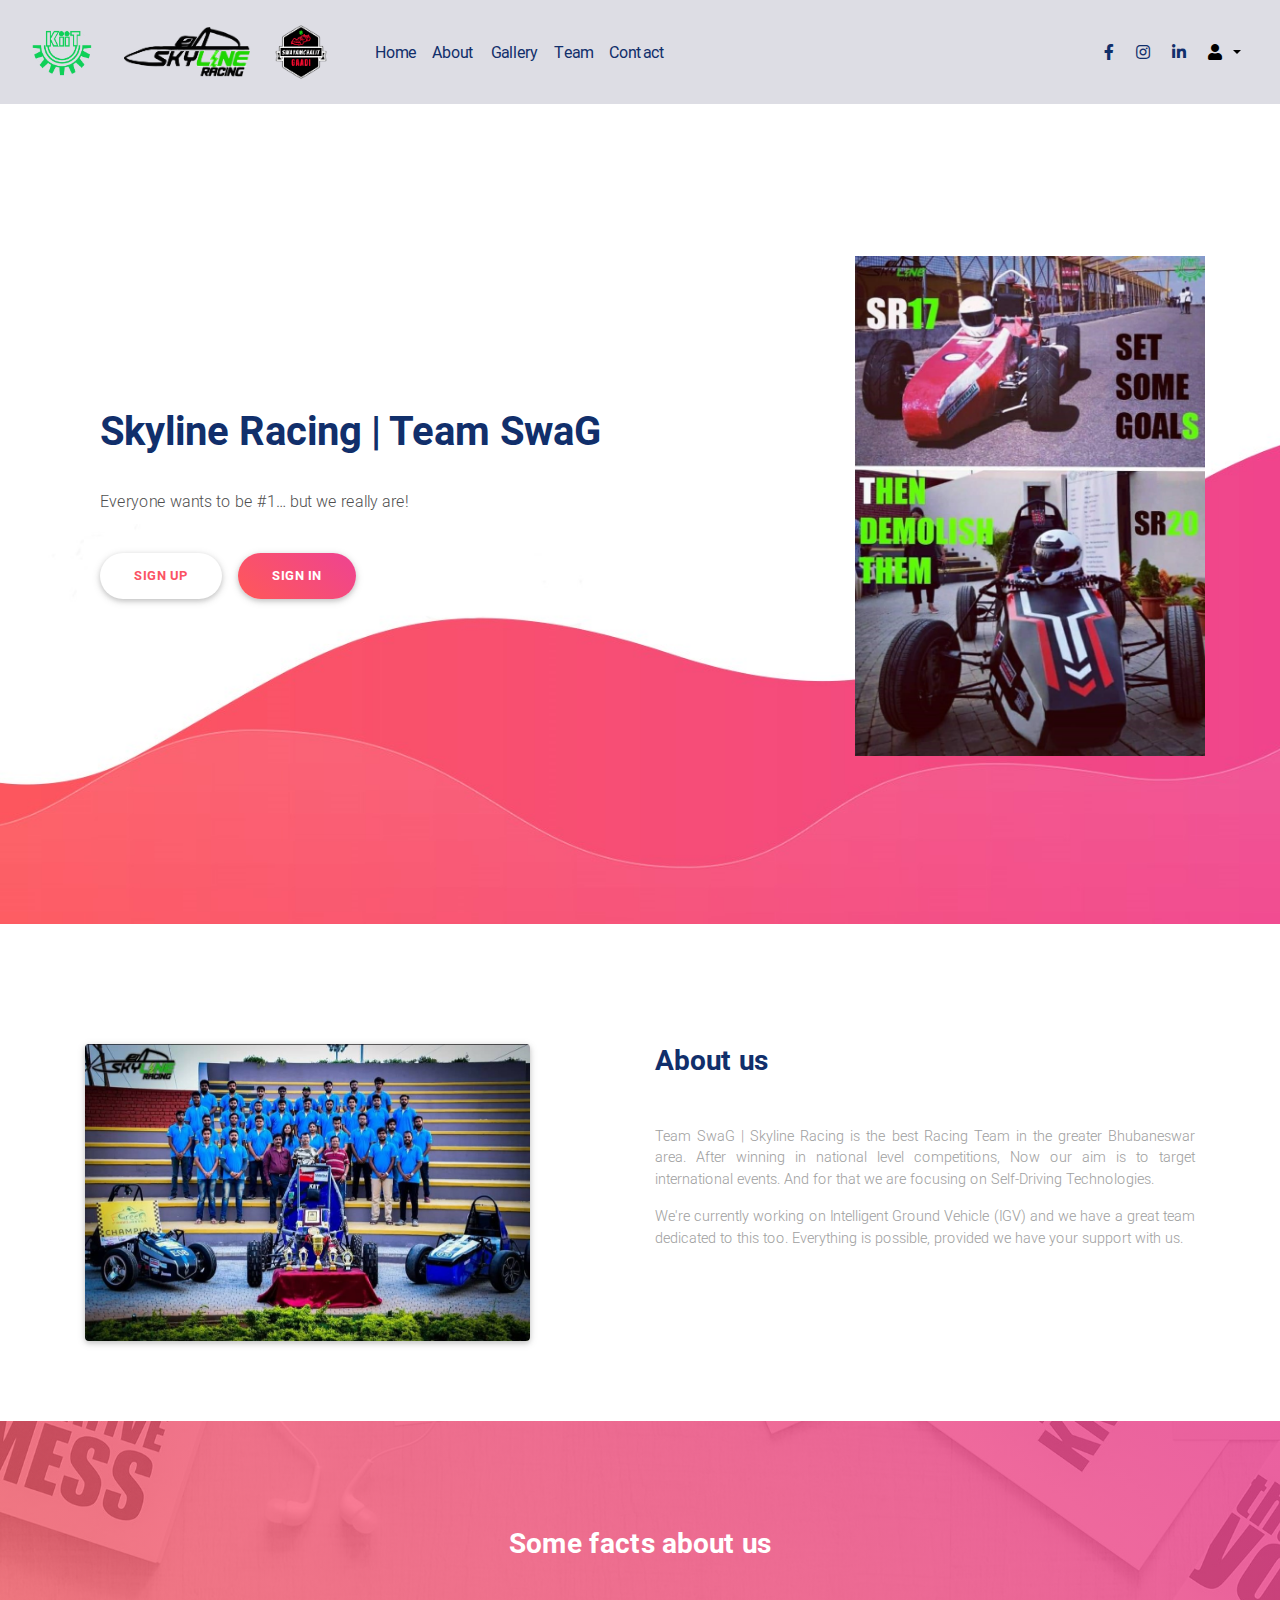
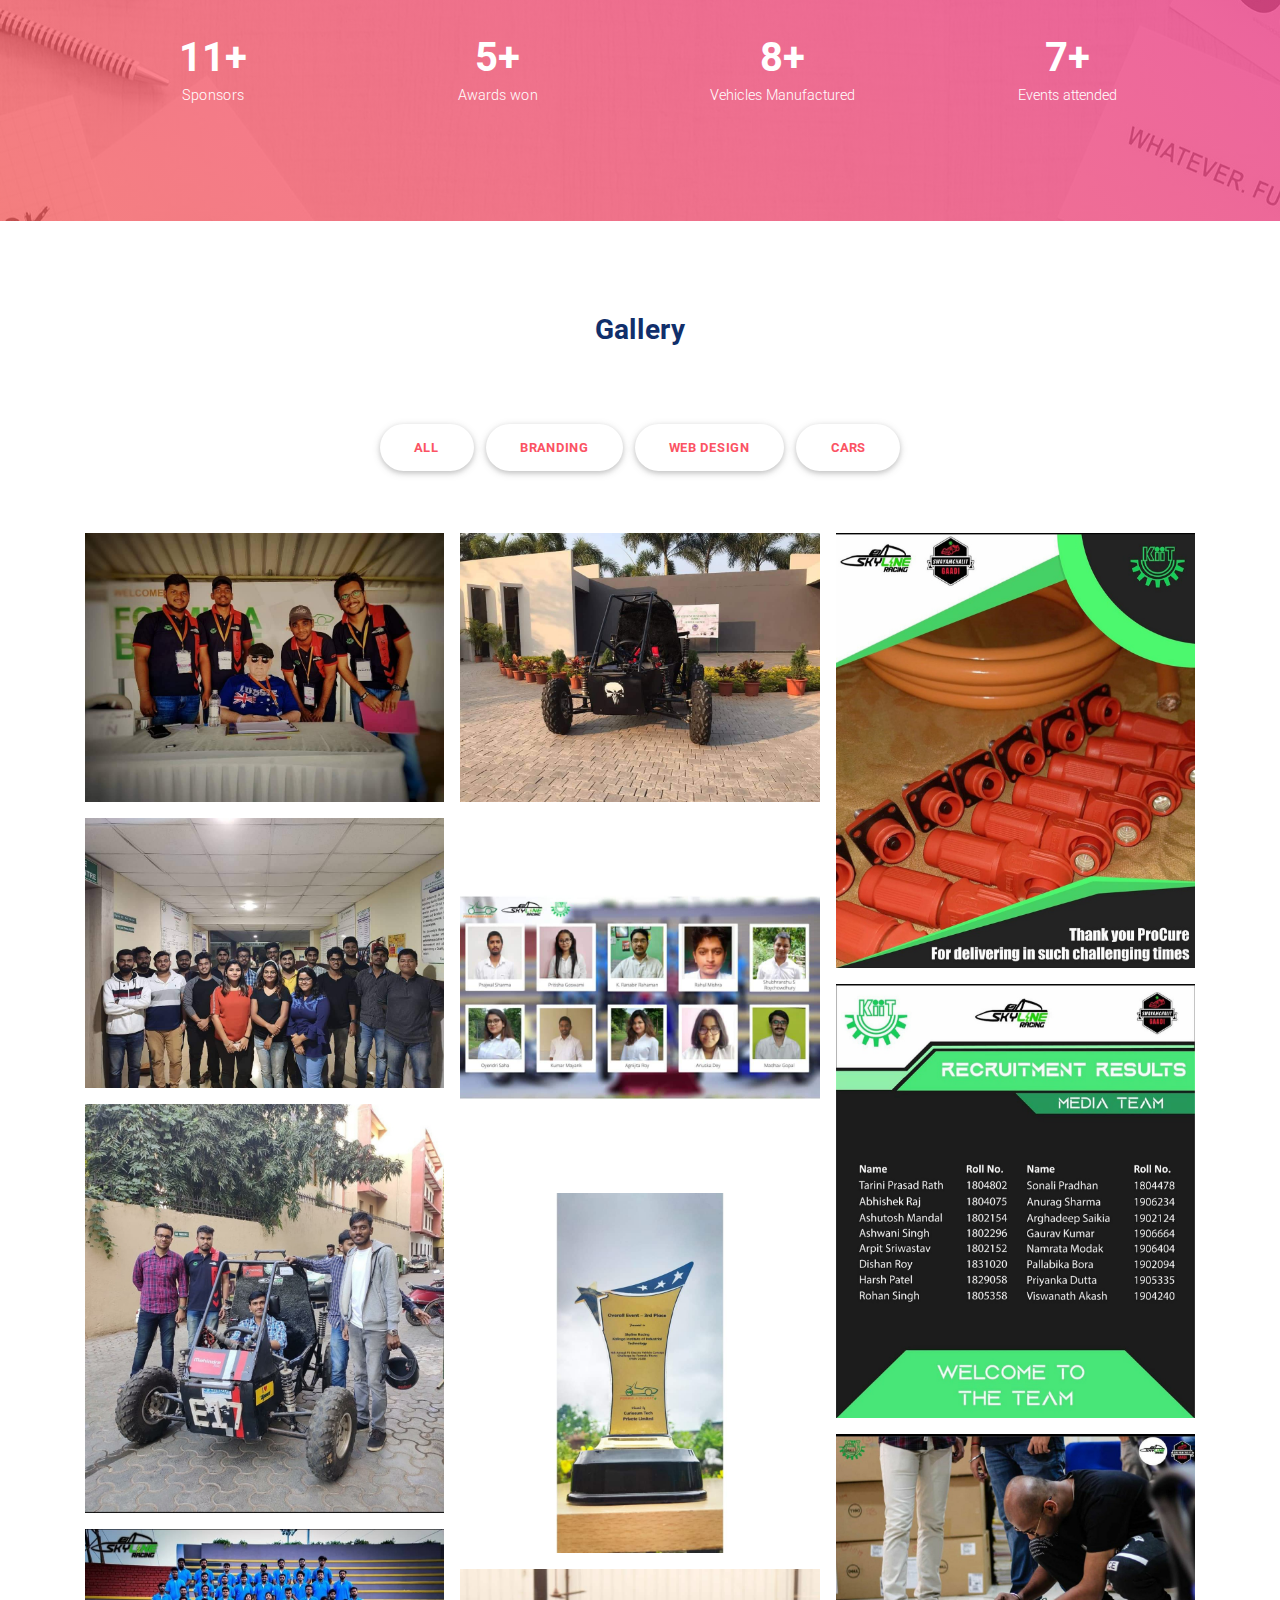
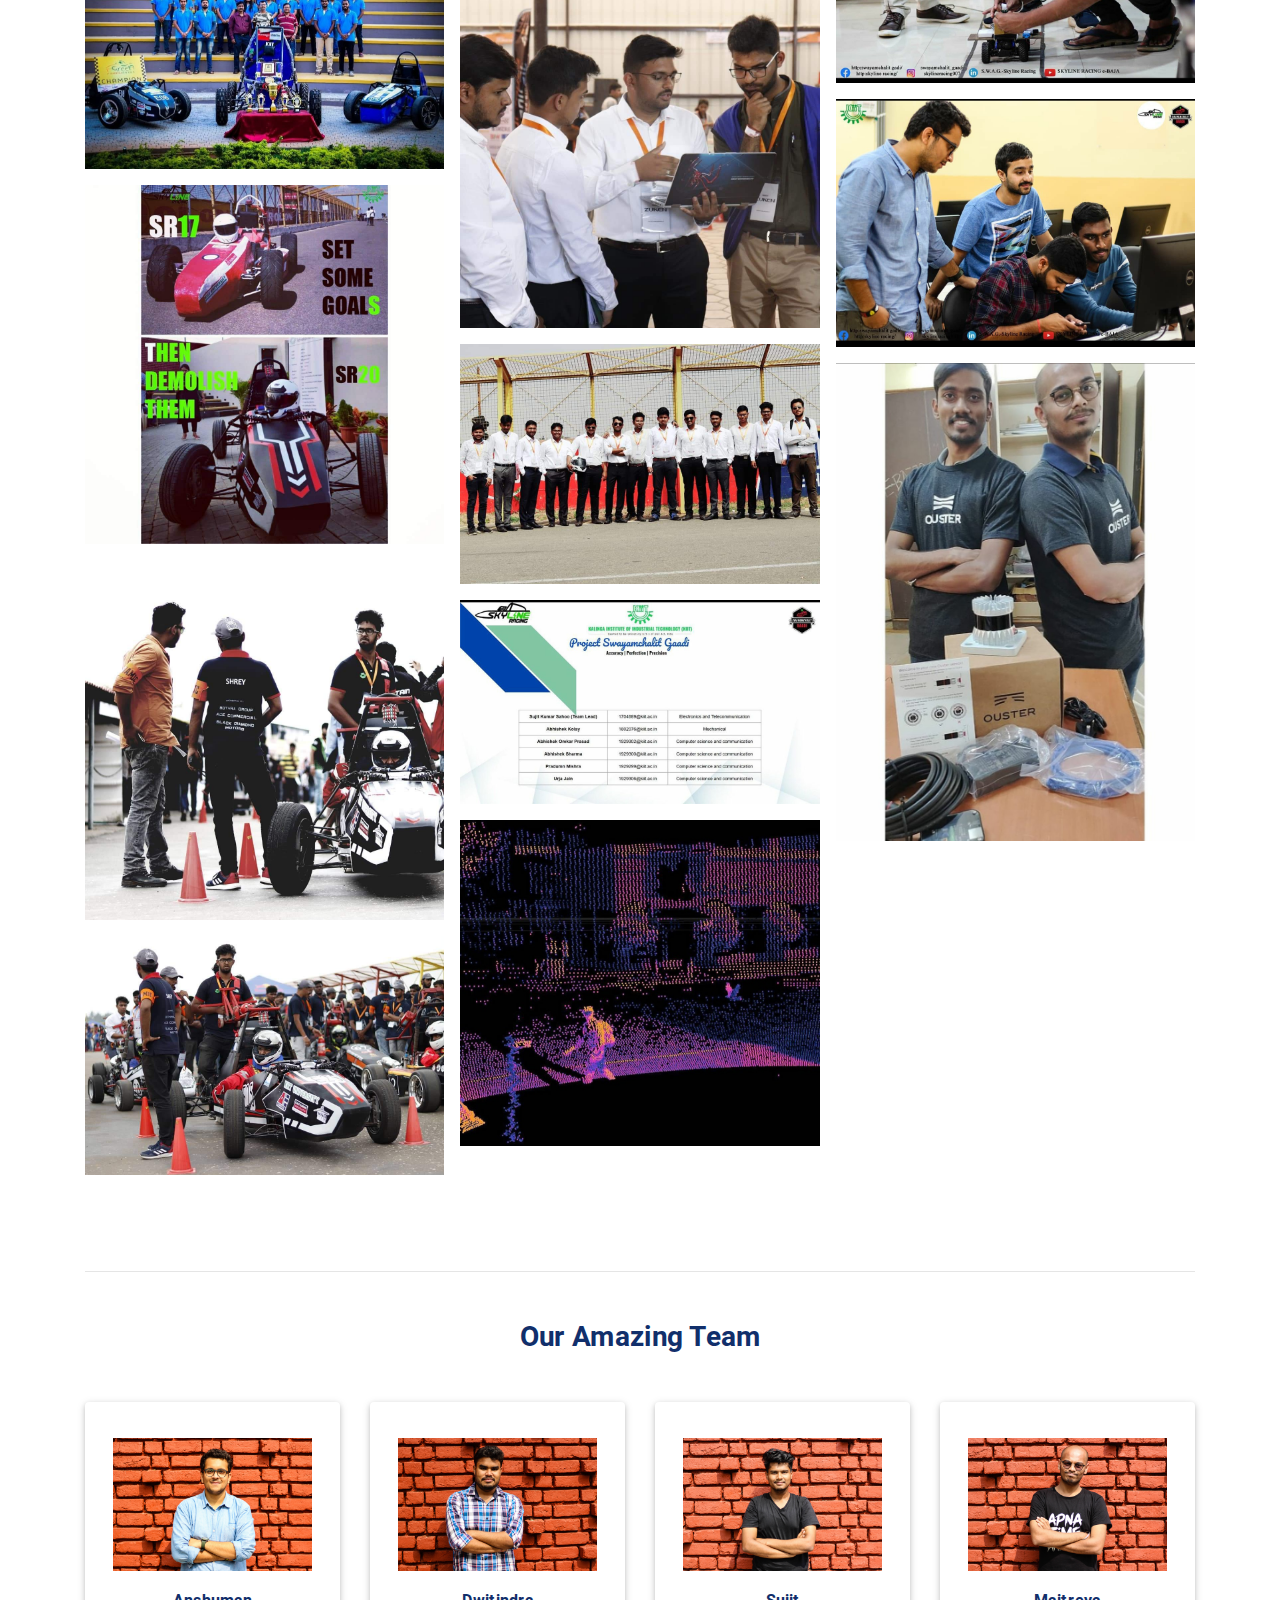
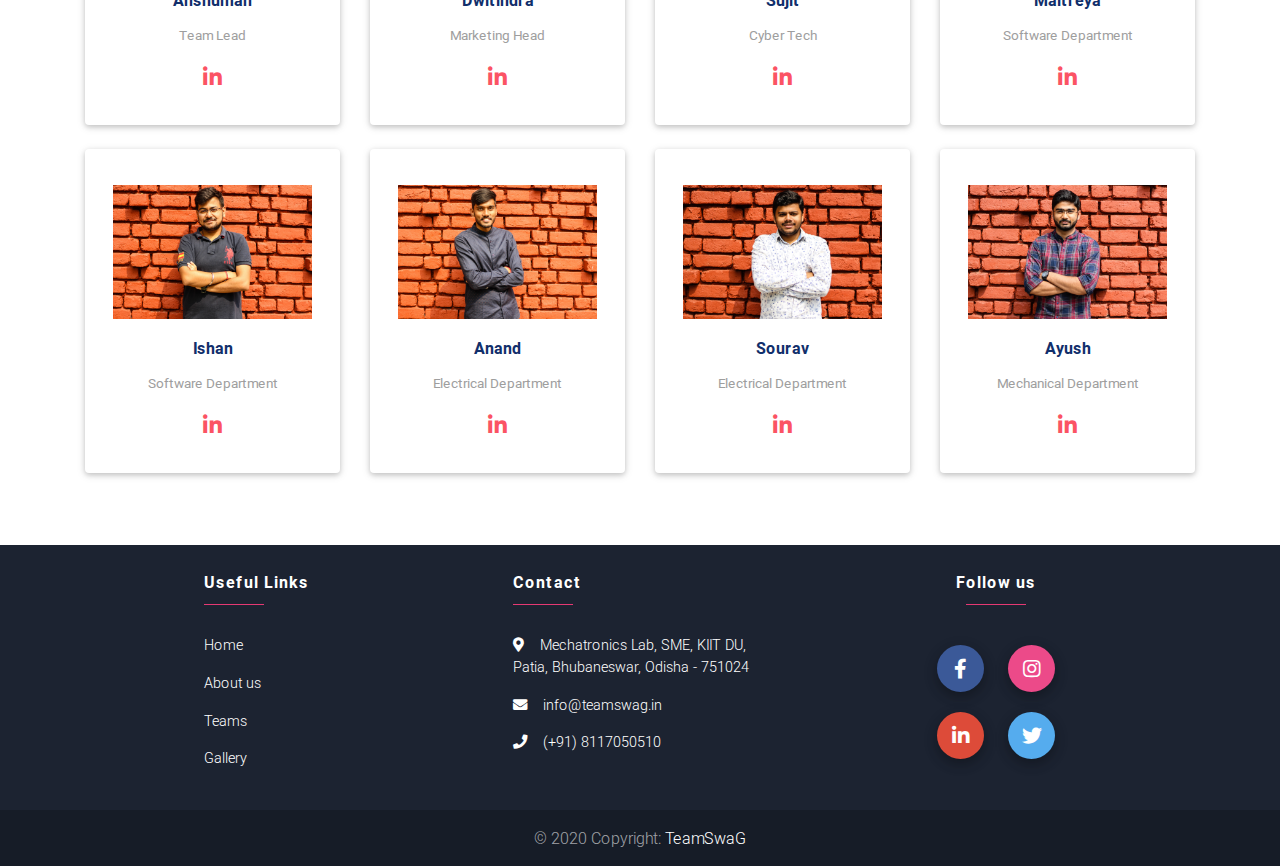
<file: index.html>
<!DOCTYPE html>
<html lang="en">

<head>
  <meta charset="utf-8">
  <meta name="viewport" content="width=device-width, initial-scale=1, shrink-to-fit=no">
  <meta http-equiv="x-ua-compatible" content="ie=edge">
  <title>Home | TeamSwaG</title>
  <!-- Font Awesome -->
  <link rel="stylesheet" href="https://use.fontawesome.com/releases/v5.11.2/css/all.css">
  <!-- Bootstrap core CSS -->
  <link href="../css/bootstrap.min.css" rel="stylesheet">
  <!-- Material Design Bootstrap -->
  <link href="../css/mdb.min.css" rel="stylesheet">
  <style>
    html,
    body,
    header,
    .intro-2 {
      height: 100%;
    }

    @media (max-width: 740px) {

      html,
      body,
      header,
      .intro-2 {
        height: 900px;
      }
    }

    @media (min-width: 800px) and (max-width: 850px) {

      html,
      body,
      header,
      .intro-2 {
        height: 900px;
      }
    }

  </style>
</head>

<body class="creative-lp">

    <!-- Navbar -->
    <nav class="navbar navbar-expand-lg navbar-light fixed-top scrolling-navbar"><a class="navbar-brand" href="https://kiit.ac.in/" target="_blank">
          <img src="../teamswag-images/Logos/KIIT-logo.png" height="70px" class="d-inline-block align-top"
            alt="KIIT logo">
        </a>
        <a class="navbar-brand" href="#">
          <img src="../teamswag-images/Logos/SR-logo.png" height="50px" class="d-inline-block align-top"
            alt="Skyline Racing logo">
        </a>
        <a class="navbar-brand" href="./index.html">
          <img src="../teamswag-images/Logos/swag-Logo.png" height="70px" class="d-inline-block align-top"
            alt="TeamSwaG logo">
        </a>
      <div class="container">
        <button class="navbar-toggler" type="button" data-toggle="collapse" data-target="#navbarTogglerDemo02"
          aria-controls="navbarTogglerDemo02" aria-expanded="false" aria-label="Toggle navigation">
          <span class="navbar-toggler-icon"></span>
        </button>
        <div class="collapse navbar-collapse" id="navbarTogglerDemo02">
          <ul class="navbar-nav mr-auto smooth-scroll">
            <li class="nav-item">
              <a class="nav-link title" href="./index.html">Home
                <span class="sr-only">(current)</span>
              </a>
            </li>
            <li class="nav-item">
              <a class="nav-link title" href="#about" data-offset="90">About</a>
            </li>
            <li class="nav-item">
              <a class="nav-link title" href="#gallery" data-offset="90">Gallery</a>
            </li>
            <li class="nav-item">
              <a class="nav-link title" href="#team" data-offset="90">Team</a>
            </li>
            <li class="nav-item">
              <a class="nav-link title" href="./contact.html" data-offset="90">Contact</a>
            </li>
          </ul>
          
          <!-- Social Icon  -->
          <ul class="navbar-nav nav-flex-icons">
            <li class="nav-item">
              <a class="nav-link" href="https://www.facebook.com/swayamchalitgadi/" target="_blank">
                <i class="fab fa-facebook-f title"></i>
              </a>
            </li>
            <li class="nav-item">
              <a class="nav-link" href="https://www.instagram.com/swayamchalit_gaadi/" target="_blank">
                <i class="fab fa-instagram title"></i>
              </a>
            </li>
            <li class="nav-item">
              <a class="nav-link" href="https://www.linkedin.com/company/teamswag/" target="_blank">
                <i class="fab fa-linkedin-in title"></i>
              </a>
            </li>
            <li class="nav-item dropdown">
              <a class="nav-link dropdown-toggle" id="navbarDropdownMenuLink-333" data-toggle="dropdown"
                aria-haspopup="true" aria-expanded="false">
                <i class="fas fa-user"></i>
              </a>
              <div class="dropdown-menu dropdown-menu-right dropdown-default"
                aria-labelledby="navbarDropdownMenuLink-333">
                <a class="dropdown-item" href="./sign-in.html">Sign In</a>
                <a class="dropdown-item" href="./register.html">Register</a>
              </div>
            </li>
          </ul>
        </div>
      </div>
    </nav>

    <br>
    <!--Intro Section-->
    <section class="view intro-2"
      style="background-image: url('../teamswag-images/basic-img/bg.jpg');">
      <div class="mask">
        <div class="container h-100 d-flex justify-content-center align-items-center">
          <div class="row flex-center pt-5 mt-3">
            <div class="col-md-12 col-lg-6 text-center text-md-left margins">
              <div class="dark-grey-text">
                <h1 class="display-6 title mt-md-5 mt-lg-0 font-weight-bold wow fadeIn" data-wow-delay="0.3s">
                  <strong>Skyline Racing | Team SwaG</strong>
                </h1>
                <hr class="hr-light wow fadeIn" data-wow-delay="0.3s">
                <h6 class="violet-text wow fadeIn" data-wow-delay="0.3s">
                  Everyone wants to be #1… but we really are!
              </h6>
                <br>
                <a class="btn btn-white btn-rounded blue-text font-weight-bold ml-lg-0 wow fadeIn"
                  data-wow-delay="0.3s" href="./register.html">Sign Up</a>
                <a class="btn pink-gradient white-text btn-rounded font-weight-bold wow fadeIn"
                  data-wow-delay="0.3s" href="./sign-in.html">Sign In</a>
              </div>
            </div>

            <div class="col-md-12 col-lg-6 wow fadeIn" data-wow-delay="0.3s">
              <img src="../teamswag-images/car/FB_IMG_1599406554300 cropped.jpg" alt="" class="img-fluid" style="height: 500px; width: 350px; margin-left: 200px;">
            </div>
          </div>
        </div>
      </div>
    </section>

  </header>
  <!-- Navigation & Intro -->

  <!-- Main content -->
  <main>

    <div class="container">

      <!-- Section: About -->
      <section id="about" class="about mt-5 mb-5 py-3 wow fadeIn" data-wow-delay="0.2s">

        <!-- Grid row -->
        <div class="row pt-2 mt-5">

          <!-- Grid column -->
          <div class="col-lg-5 col-md-12 mb-3 wow fadeIn" data-wow-delay="0.4s">
            <!-- Image -->
            <img src="../teamswag-images/car/20200906_210748.jpg" class="img-fluid z-depth-1 rounded"
              alt="My photo">
          </div>
          <!-- Grid column -->

          <!-- Grid column -->
          <div class="col-lg-6 ml-auto col-md-12 wow fadeIn" data-wow-delay="0.4s">

            <!-- Secion heading -->
            <h3 class="mb-5 dark-grey-text title font-weight-bold wow fadeIn" data-wow-delay="0.2s">
              <strong>About us</strong>
            </h3>

            <!-- Description -->
            <p align="justify" class="grey-text">Team SwaG | Skyline Racing is the best Racing Team in the greater Bhubaneswar area. After winning in national level competitions, Now our aim is to target international events. And for that we are focusing on Self-Driving Technologies.</p>
            <p align="justify" class="grey-text mb-5">We're currently working on Intelligent Ground Vehicle (IGV) and we have a great team dedicated to this too. Everything is possible, provided we have your support with us.</p>

          </div>
          <!-- Grid column -->

        </div>
        <!-- Grid row -->

      </section>
      <!-- Section: About -->

    </div>

    <!-- Streak -->
    <div class="streak streak-photo streak-long-2"
      style="background-image: url('../teamswag-images/basic-img/bg2.jpg');">
      <div class="flex-center rgba-gradient-mask">
        <div class="container">

          <!-- Section heading -->
          <h3 class="text-center mb-5 pb-4 white-text font-weight-bold wow fadeIn" data-wow-delay="0.2s">
            <strong>Some facts about us</strong>
          </h3>

          <!--First row-->
          <div class="row text-center">

            <!--First column-->
            <div class="col-md-3 mb-2">
              <h1 class="white-text mb-1 font-weight-bold">11+</h1>
              <p class="white-text">Sponsors</p>
            </div>
            <!--/First column-->

            <!--Second column-->
            <div class="col-md-3 mb-2">
              <h1 class="white-text mb-1 font-weight-bold">5+</h1>
              <p class="white-text">Awards won</p>
            </div>
            <!--/Second column-->

            <!--Third column-->
            <div class="col-md-3 mb-2">
              <h1 class="white-text mb-1 font-weight-bold">8+</h1>
              <p class="white-text">Vehicles Manufactured</p>
            </div>
            <!--/Third column-->

            <!--Fourth column-->
            <div class="col-md-3">
              <h1 class="white-text mb-1 font-weight-bold">7+</h1>
              <p class="white-text">Events attended</p>
            </div>
            <!--/Fourth column-->

          </div>
          <!--First row-->

        </div>
      </div>
    </div>
    <!-- Streak -->

    

    <div class="container">

      <section class="mt-3 mb-5 pt-1 pb-5">

        <!-- Section heading -->
        <h3 class="text-center title my-5 pt-4 pb-4 dark-grey-text font-weight-bold wow fadeIn" data-wow-delay="0.2s">
          <strong>Gallery</strong>
        </h3>

        <!-- Grid row -->
        <div class="row">

          <!-- Grid column -->
          <div class="col-md-12 d-flex justify-content-center mb-5 pb-2">

            <button type="button" class="btn btn-rounded btn-white font-weight-bold waves-effect filter"
              data-rel="all">All</button>
            <button type="button" class="btn btn-rounded btn-white font-weight-bold waves-effect filter"
              data-rel="1">Branding</button>
            <button type="button" class="btn btn-rounded btn-white font-weight-bold waves-effect filter"
              data-rel="2">web design</button>
            <button type="button" class="btn btn-rounded btn-white font-weight-bold waves-effect filter"
              data-rel="3">Cars</button>

          </div>
          <!-- Grid column -->

        </div>
        <!-- Grid row -->

        <!-- Grid row -->
        <div class="gallery" id="gallery">

          <!-- Grid column -->
          <div class="mb-3 pics animation all 2">
            <img class="img-fluid" src="../teamswag-images/team/FB_IMG_1599406589160.jpg" alt="Card image cap">
          </div>
          <!-- Grid column -->

          <!-- Grid column -->
          <div class="mb-3 pics animation all 1">
            <img class="img-fluid" src="../teamswag-images/team/FB_IMG_1599406578817.jpg" alt="Card image cap">
          </div>
          <!-- Grid column -->

          <!-- Grid column -->
          <div class="mb-3 pics animation all 3">
            <img class="img-fluid" src="../teamswag-images/car/20200906_210250.jpg" alt="Card image cap">
          </div>
          <!-- Grid column -->

          <!-- Grid column -->
          <div class="mb-3 pics animation all 3">
            <img class="img-fluid" src="../teamswag-images/car/20200906_210748.jpg" alt="Card image cap">
          </div>
          <!-- Grid column -->

          <!-- Grid column -->
          <div class="mb-3 pics animation all 3">
            <img class="img-fluid" src="../teamswag-images/car/FB_IMG_1599406554300.jpg" alt="Card image cap">
          </div>
          <!-- Grid column -->

          <!-- Grid column -->
          <div class="mb-3 pics animation all 3">
            <img class="img-fluid" src="../teamswag-images/car/FB_IMG_1599406609955.jpg" alt="Card image cap">
          </div>
          <!-- Grid column -->

          <!-- Grid column -->
          <div class="mb-3 pics animation all 3">
            <img class="img-fluid" src="../teamswag-images/car/FB_IMG_1599406619028.jpg" alt="Card image cap">
          </div>
          <!-- Grid column -->

          <!-- Grid column -->
          <div class="mb-3 pics animation all 3">
            <img class="img-fluid" src="../teamswag-images/car/FB_IMG_1599406640832.jpg" alt="Card image cap">
          </div>
          <!-- Grid column -->

          <!-- Grid column -->
          <div class="mb-3 pics animation all 1">
            <img class="img-fluid" src="../teamswag-images/team/FB_IMG_1599406544308.jpg" alt="Card image cap">
          </div>
          <!-- Grid column -->

          <!-- Grid column -->
          <div class="mb-3 pics animation all 2">
            <img class="img-fluid" src="../teamswag-images/FB_IMG_1599406529951.jpg" alt="Card image cap">
          </div>
          <!-- Grid column -->

          <!-- Grid column -->
          <div class="mb-3 pics animation all 2">
            <img class="img-fluid" src="../teamswag-images/team/FB_IMG_1599406596703.jpg" alt="Card image cap">
          </div>
          <!-- Grid column -->

          <!-- Grid column -->
          <div class="mb-3 pics animation all 1">
            <img class="img-fluid" src="../teamswag-images/team/FB_IMG_1599406625681.jpg" alt="Card image cap">
          </div>
          <!-- Grid column -->

          <!-- Grid column -->
          <div class="mb-3 pics animation all">
            <img class="img-fluid" src="../teamswag-images/20200906_210120.jpg" alt="Card image cap">
          </div>
          <!-- Grid column -->

          <!-- Grid column -->
          <div class="mb-3 pics animation all">
            <img class="img-fluid" src="../teamswag-images/20200906_210136.jpg" alt="Card image cap">
          </div>
          <!-- Grid column -->

          <!-- Grid column -->
          <div class="mb-3 pics animation all">
            <img class="img-fluid" src="../teamswag-images/20200906_210155.jpg" alt="Card image cap">
          </div>
          <!-- Grid column -->

          <!-- Grid column -->
          <div class="mb-3 pics animation all">
            <img class="img-fluid" src="../teamswag-images/20200906_210208.jpg" alt="Card image cap">
          </div>
          <!-- Grid column -->

          <!-- Grid column -->
          <div class="mb-3 pics animation all">
            <img class="img-fluid" src="../teamswag-images/20200906_210235.jpg" alt="Card image cap">
          </div>
          <!-- Grid column -->

          <!-- Grid column -->
          <div class="mb-3 pics animation all">
            <img class="img-fluid" src="../teamswag-images/20200906_210222.jpg" alt="Card image cap">
          </div>
          <!-- Grid column -->

          <!-- Grid column -->
          <div class="mb-3 pics animation all">
            <img class="img-fluid" src="../teamswag-images/20200906_210312.jpg" alt="Card image cap">
          </div>
          <!-- Grid column -->
        </div>
        <!-- Grid row -->

      </section>

      <hr class="mt-5">

      <!-- Section: Team v.1 -->
      <section class="team-section pb-5" id="team">

        <!-- Section heading -->
        <h3 class="text-center title my-5 dark-grey-text font-weight-bold wow fadeIn" data-wow-delay="0.2s">
          <strong>Our Amazing Team</strong>
        </h3>

        <!-- Grid row -->
        <div class="row text-center">

          <!-- Grid column -->
          <div class="col-lg-3 col-md-6 mb-4">
            <div class="card card-body">
              <div class="avatar mx-auto mt-3 mb-3">
                <img src="../teamswag-images/amazing-team/anshuman.jpg" alt="First sample avatar image">
              </div>
              <h6 class="font-weight-bold title">Anshuman</h6>

              <p class="font-small grey-text">Team Lead</p>

              <ul class="list-unstyled">
                <!-- LinkedIn -->
                <a class="p-2 m-2 fa-lg ins-ic" href="https://www.linkedin.com/in/anshuman-parhi-aab649159" target="_blank">
                  <i class="fab fa-linkedin-in orange-text"> </i>
                </a>
              </ul>
            </div>
          </div>
          <!-- Grid column -->

          <!-- Grid column -->
          <div class="col-lg-3 col-md-6 mb-4">
            <div class="card card-body">
              <div class="avatar mx-auto mt-3 mb-3">
                <img src="../teamswag-images/amazing-team/dwitindra.jpg" alt="First sample avatar image">
              </div>
              <h6 class="font-weight-bold title">Dwitindra</h6>

              <p class="font-small grey-text">Marketing Head</p>

              <ul class="list-unstyled">
                <!-- LinkedIn -->
                <a class="p-2 m-2 fa-lg ins-ic" href="https://www.linkedin.com/in/dwitindra-nath-sahoo-118461152/" target="_blank">
                  <i class="fab fa-linkedin-in orange-text"> </i>
                </a>
              </ul>
            </div>
          </div>
          <!-- Grid column -->

          <!-- Grid column -->
          <div class="col-lg-3 col-md-6 mb-4">
            <div class="card card-body">
              <div class="avatar mx-auto mt-3 mb-3">
                <img src="../teamswag-images/amazing-team/sujit.jpg" alt="First sample avatar image">
              </div>
              <h6 class="font-weight-bold title">Sujit</h6>

              <p class="font-small grey-text">Cyber Tech</p>

              <ul class="list-unstyled">
                <!-- LinkedIn -->
                <a class="p-2 m-2 fa-lg ins-ic" href="https://www.linkedin.com/in/sujit-sahoo-4ab122170/" target="_blank">
                  <i class="fab fa-linkedin-in orange-text"> </i>
                </a>
              </ul>
            </div>
          </div>
          <!-- Grid column -->

          <!-- Grid column -->
          <div class="col-lg-3 col-md-6 mb-4">
            <div class="card card-body">
              <div class="avatar mx-auto mt-3 mb-3">
                <img src="../teamswag-images/amazing-team/maitreya.jpg" alt="First sample avatar image">
              </div>
              <h6 class="font-weight-bold title">Maitreya</h6>

              <p class="font-small grey-text">Software Department</p>

              <ul class="list-unstyled">
                <!-- LinkedIn -->
                <a class="p-2 m-2 fa-lg ins-ic" href="https://www.linkedin.com/in/maitreya-mohapatra-2a1886148/" target="_blank">
                  <i class="fab fa-linkedin-in orange-text"> </i>
                </a>
              </ul>
            </div>
          </div>
          <!-- Grid column -->

          <!-- Grid column -->
          <div class="col-lg-3 col-md-6 mb-4">
            <div class="card card-body">
              <div class="avatar mx-auto mt-3 mb-3">
                <img src="../teamswag-images/amazing-team/ishan.jpg" alt="First sample avatar image">
              </div>
              <h6 class="font-weight-bold title">Ishan</h6>

              <p class="font-small grey-text">Software Department</p>

              <ul class="list-unstyled">
                <!-- LinkedIn -->
                <a class="p-2 m-2 fa-lg ins-ic" href="https://www.linkedin.com/in/ishangupta-ds/" target="_blank">
                  <i class="fab fa-linkedin-in orange-text"> </i>
                </a>
              </ul>
            </div>
          </div>
          <!-- Grid column -->

          <!-- Grid column -->
          <div class="col-lg-3 col-md-6 mb-4">
            <div class="card card-body">
              <div class="avatar mx-auto mt-3 mb-3">
                <img src="../teamswag-images/amazing-team/anand.jpg" alt="First sample avatar image">
              </div>
              <h6 class="font-weight-bold title">Anand</h6>

              <p class="font-small grey-text">Electrical Department</p>

              <ul class="list-unstyled">
                <!-- LinkedIn -->
                <a class="p-2 m-2 fa-lg ins-ic" href="https://www.linkedin.com/in/g-anand15/" target="_blank">
                  <i class="fab fa-linkedin-in orange-text"> </i>
                </a>
              </ul>
            </div>
          </div>
          <!-- Grid column -->

          <!-- Grid column -->
          <div class="col-lg-3 col-md-6 mb-4">
            <div class="card card-body">
              <div class="avatar mx-auto mt-3 mb-3">
                <img src="../teamswag-images/amazing-team/sourav.jpg" alt="First sample avatar image">
              </div>
              <h6 class="font-weight-bold title">Sourav</h6>

              <p class="font-small grey-text">Electrical Department</p>

              <ul class="list-unstyled">
                <!-- LinkedIn -->
                <a class="p-2 m-2 fa-lg ins-ic" href="https://www.linkedin.com/in/sourav-sahoo-152721194/" target="_blank">
                  <i class="fab fa-linkedin-in orange-text"> </i>
                </a>
              </ul>
            </div>
          </div>
          <!-- Grid column -->

          <!-- Grid column -->
          <div class="col-lg-3 col-md-6 mb-4">
            <div class="card card-body">
              <div class="avatar mx-auto mt-3 mb-3">
                <img src="../teamswag-images/amazing-team/ayush.jpg" alt="First sample avatar image">
              </div>
              <h6 class="font-weight-bold title">Ayush</h6>

              <p class="font-small grey-text">Mechanical Department</p>

              <ul class="list-unstyled">
                <!-- LinkedIn -->
                <a class="p-2 m-2 fa-lg ins-ic" href="https://www.linkedin.com/in/ayushkumar25/" target="_blank">
                  <i class="fab fa-linkedin-in orange-text"> </i>
                </a>
              </ul>
            </div>
          </div>
          <!-- Grid column -->

        </div>
        <!-- Grid row -->

      </section>
      <!-- Section: Team v.1 -->

    </div>

  </main>
  <!-- Main content -->

  <!-- Footer -->
<footer class="page-footer text-center text-md-left unique-color-dark pt-0">

  <!-- Footer Links -->
  <div class="container text-center text-md-left">

    <!-- Grid row -->
    <div class="row">

      <!--Second column-->
      <div class="col-md-2 col-lg-2 col-xl-2 mx-auto mb-4"> <br>
        <h6 class="spacing font-weight-bold">
          <strong>Useful Links</strong>
        </h6>
        <hr class="pink accent-2 mb-4 mt-0 d-inline-block mx-auto" style="width: 60px;">
        <p>
          <a href="./index.html">Home</a>
        </p>
        <p>
          <a href="#about">About us</a>
        </p>
        <p>
          <a href="#">Teams</a>
        </p>
        <p>
          <a href="#">Gallery</a>
        </p>
      </div>
      <!--/.Second column-->

      <!--Third column-->
      <div class="col-md-4 col-lg-3 col-xl-3"> <br>
        <h6 class="spacing font-weight-bold">
          <strong>Contact</strong>
        </h6>
        <hr class="pink accent-2 mb-4 mt-0 d-inline-block mx-auto" style="width: 60px;">
        <p>
          <i class="fas fa-map-marker-alt mr-3"></i>Mechatronics Lab, SME, KIIT DU, Patia, Bhubaneswar, Odisha - 751024</p>
        <p>
          <i class="fas fa-envelope mr-3"></i>info@teamswag.in</p>
        <p>
          <i class="fas fa-phone mr-3"></i>(+91) 8117050510</p>
      </div>
      <!--/.Third column-->

      <!-- Grid column -->
      <div class="col-md-2 col-lg-2 text-center mx-auto my-4">

        <!-- Social buttons -->
        <h6 class="spacing font-weight-bold">
          <strong>Follow us</strong>
        </h6>
        <hr class="pink accent-2 mb-4 mt-0 d-inline-block mx-auto" style="width: 60px;">
        <br>

        <!-- Facebook -->
        <a type="button" class="btn-floating btn-fb" href="https://www.facebook.com/swayamchalitgadi/" target="_blank">
          <i class="fab fa-facebook-f"></i>
        </a>
        <!-- Instagram -->
        <a type="button" class="btn-floating btn-dribbble" href="https://www.instagram.com/swayamchalit_gaadi/" target="_blank">
          <i class="fab fa-instagram"></i>
        </a>
        <!-- Linkedin +-->
        <a type="button" class="btn-floating btn-gplus" href="https://www.linkedin.com/company/teamswag/" target="_blank">
          <i class="fab fa-linkedin-in"></i>
        </a>
        <!-- Twitter -->
        <a type="button" class="btn-floating btn-tw">
          <i class="fab fa-twitter"></i>
        </a>    
       
      </div>
      <!-- Grid column -->

    </div>
    <!-- Grid row -->

  </div>
  <!-- Footer Links -->

  <!-- Copyright -->
  <div class="footer-copyright text-center py-3">© 2020 Copyright:
    <a href="./index.html"> TeamSwaG</a>
  </div>
  <!-- Copyright -->

</footer>
<!-- Footer -->

  <!-- JQuery -->
  <script type="text/javascript" src="../js/jquery-3.4.1.min.js"></script>
  <!-- Bootstrap tooltips -->
  <script type="text/javascript" src="../js/popper.min.js"></script>
  <!-- Bootstrap core JavaScript -->
  <script type="text/javascript" src="../js/bootstrap.min.js"></script>
  <!-- MDB core JavaScript -->
  <script type="text/javascript" src="../js/mdb.min.js"></script>

  <!-- Custom scripts -->
  <script>
    // Animation init
    new WOW().init();

    // Gallery
    $(function () {
      var selectedClass = "";
      $(".filter").click(function () {
        selectedClass = $(this).attr("data-rel");
        $("#gallery").fadeTo(100, 0.1);
        $("#gallery div").not("." + selectedClass).fadeOut().removeClass('animation');
        setTimeout(function () {
          $("." + selectedClass).fadeIn().addClass('animation');
          $("#gallery").fadeTo(300, 1);
        }, 300);
      });
    });

  </script>

</body>

</html>
</file>
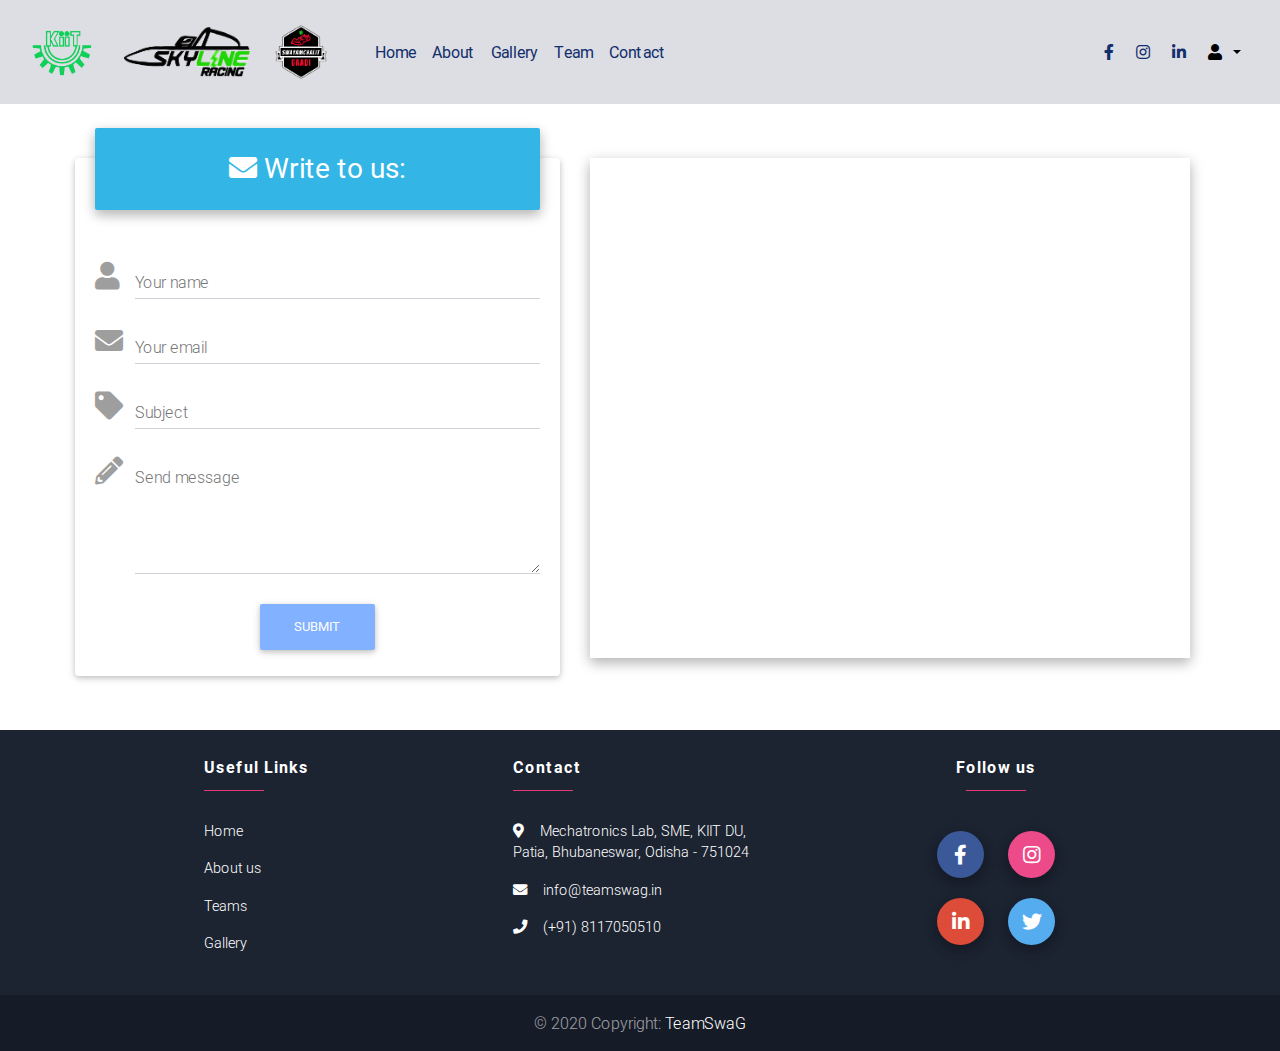
<file: contact.html>
<!DOCTYPE html>
<html lang="en">

<head>
  <meta charset="utf-8">
  <meta name="viewport" content="width=device-width, initial-scale=1, shrink-to-fit=no">
  <meta http-equiv="x-ua-compatible" content="ie=edge">
  <title>Home | TeamSwaG</title>
  <!-- Font Awesome -->
  <link rel="stylesheet" href="https://use.fontawesome.com/releases/v5.11.2/css/all.css">
  <!-- Bootstrap core CSS -->
  <link href="../css/bootstrap.min.css" rel="stylesheet">
  <!-- Material Design Bootstrap -->
  <link href="../css/mdb.min.css" rel="stylesheet">
  <style>
    html,
    body,
    header,
    .intro-2 {
      height: 100%;
    }

    @media (max-width: 740px) {

      html,
      body,
      header,
      .intro-2 {
        height: 900px;
      }
    }

    @media (min-width: 800px) and (max-width: 850px) {

      html,
      body,
      header,
      .intro-2 {
        height: 900px;
      }
    }

  </style>
</head>

<body class="creative-lp">


  <nav class="navbar navbar-expand-lg navbar-light fixed-top scrolling-navbar"><a class="navbar-brand" href="https://kiit.ac.in/" target="_blank">
    <img src="../teamswag-images/Logos/KIIT-logo.png" height="70px" class="d-inline-block align-top"
      alt="KIIT logo">
  </a>
  <a class="navbar-brand" href="#">
    <img src="../teamswag-images/Logos/SR-logo.png" height="50px" class="d-inline-block align-top"
      alt="Skyline Racing logo">
  </a>
  <a class="navbar-brand" href="./index.html">
    <img src="../teamswag-images/Logos/swag-Logo.png" height="70px" class="d-inline-block align-top"
      alt="TeamSwaG logo">
  </a>
<div class="container">
  <button class="navbar-toggler" type="button" data-toggle="collapse" data-target="#navbarTogglerDemo02"
    aria-controls="navbarTogglerDemo02" aria-expanded="false" aria-label="Toggle navigation">
    <span class="navbar-toggler-icon"></span>
  </button>
  <div class="collapse navbar-collapse" id="navbarTogglerDemo02">
    <ul class="navbar-nav mr-auto smooth-scroll">
      <li class="nav-item">
        <a class="nav-link title" href="./index.html">Home
          <span class="sr-only">(current)</span>
        </a>
      </li>
      <li class="nav-item">
        <a class="nav-link title" href="#about" data-offset="90">About</a>
      </li>
      <li class="nav-item">
        <a class="nav-link title" href="#gallery" data-offset="90">Gallery</a>
      </li>
      <li class="nav-item">
        <a class="nav-link title" href="#team" data-offset="90">Team</a>
      </li>
      <li class="nav-item">
        <a class="nav-link title" href="./contact.html" data-offset="90">Contact</a>
      </li>
    </ul>
    
    <!-- Social Icon  -->
    <ul class="navbar-nav nav-flex-icons">
      <li class="nav-item">
        <a class="nav-link" href="https://www.facebook.com/swayamchalitgadi/" target="_blank">
          <i class="fab fa-facebook-f title"></i>
        </a>
      </li>
      <li class="nav-item">
        <a class="nav-link" href="https://www.instagram.com/swayamchalit_gaadi/" target="_blank">
          <i class="fab fa-instagram title"></i>
        </a>
      </li>
      <li class="nav-item">
        <a class="nav-link" href="https://www.linkedin.com/company/teamswag/" target="_blank">
          <i class="fab fa-linkedin-in title"></i>
        </a>
      </li>
      <li class="nav-item dropdown">
        <a class="nav-link dropdown-toggle" id="navbarDropdownMenuLink-333" data-toggle="dropdown"
          aria-haspopup="true" aria-expanded="false">
          <i class="fas fa-user"></i>
        </a>
        <div class="dropdown-menu dropdown-menu-right dropdown-default"
          aria-labelledby="navbarDropdownMenuLink-333">
          <a class="dropdown-item" href="./sign-in.html">Sign In</a>
          <a class="dropdown-item" href="./register.html">Register</a>
        </div>
      </li>
    </ul>
  </div>
</div>
</nav>


    <br>
    <!-- Section: Contact v.1 -->
<section class="my-5">

    <!-- Section heading -->
    <h2 class="h1-responsive font-weight-bold text-center my-5">Contact us</h2>
  
    <!-- Grid row -->
    <div class="row" style="margin-left: 60px;">
  
      <!-- Grid column -->
      <div class="col-lg-5 mb-lg-0 mb-4">
  
        <!-- Form with header -->
        <div class="card">
          <div class="card-body">
            <!-- Header -->
            <div class="form-header info-color accent-1">
              <h3 class="mt-2"><i class="fas fa-envelope"></i> Write to us:</h3>
            </div>
            <!-- Body -->
            <div class="md-form">
              <i class="fas fa-user prefix grey-text"></i>
              <input type="text" id="form-name" class="form-control">
              <label for="form-name">Your name</label>
            </div>
            <div class="md-form">
              <i class="fas fa-envelope prefix grey-text"></i>
              <input type="text" id="form-email" class="form-control">
              <label for="form-email">Your email</label>
            </div>
            <div class="md-form">
              <i class="fas fa-tag prefix grey-text"></i>
              <input type="text" id="form-Subject" class="form-control">
              <label for="form-Subject">Subject</label>
            </div>
            <div class="md-form">
              <i class="fas fa-pencil-alt prefix grey-text"></i>
              <textarea id="form-text" class="form-control md-textarea" rows="3"></textarea>
              <label for="form-text">Send message</label>
            </div>
            <div class="text-center">
              <button class="btn btn-light-blue">Submit</button>
            </div>
          </div>
        </div>
        <!-- Form with header -->
  
      </div>
      <!-- Grid column -->
  
      <!-- Grid column -->
      <div class="col-lg-6">
  
        <!--Google map-->
        <div id="map-container-section" class="z-depth-1-half map-container-section mb-4" style="height: 500px; width: 600px;">
            <iframe src="https://www.google.com/maps/embed?pb=!1m18!1m12!1m3!1d3740.7736025658323!2d85.81832451422223!3d20.350969386369382!2m3!1f0!2f0!3f0!3m2!1i1024!2i768!4f13.1!3m3!1m2!1s0x3a1909164a67513b%3A0x6245e1d3e589a827!2sKIIT%20School%20of%20Mechanical%20Engineering!5e0!3m2!1sen!2sin!4v1599752533885!5m2!1sen!2sin" width="600" height="500" frameborder="0" style="border:0;" allowfullscreen="" aria-hidden="false" tabindex="0"></iframe>
        </div>
  
      </div>
      <!-- Grid column -->
  
    </div>
    <!-- Grid row -->
  
  </section>
  <!-- Section: Contact v.1 -->








  <!-- Footer -->
<footer class="page-footer text-center text-md-left unique-color-dark pt-0">

    <!-- Footer Links -->
    <div class="container text-center text-md-left">
  
      <!-- Grid row -->
      <div class="row">
  
        <!--Second column-->
        <div class="col-md-2 col-lg-2 col-xl-2 mx-auto mb-4"> <br>
          <h6 class="spacing font-weight-bold">
            <strong>Useful Links</strong>
          </h6>
          <hr class="pink accent-2 mb-4 mt-0 d-inline-block mx-auto" style="width: 60px;">
          <p>
            <a href="./index.html">Home</a>
          </p>
          <p>
            <a href="#about">About us</a>
          </p>
          <p>
            <a href="#">Teams</a>
          </p>
          <p>
            <a href="#">Gallery</a>
          </p>
        </div>
        <!--/.Second column-->
  
        <!--Third column-->
        <div class="col-md-4 col-lg-3 col-xl-3"> <br>
          <h6 class="spacing font-weight-bold">
            <strong>Contact</strong>
          </h6>
          <hr class="pink accent-2 mb-4 mt-0 d-inline-block mx-auto" style="width: 60px;">
          <p>
            <i class="fas fa-map-marker-alt mr-3"></i>Mechatronics Lab, SME, KIIT DU, Patia, Bhubaneswar, Odisha - 751024</p>
          <p>
            <i class="fas fa-envelope mr-3"></i>info@teamswag.in</p>
          <p>
            <i class="fas fa-phone mr-3"></i>(+91) 8117050510</p>
        </div>
        <!--/.Third column-->
  
        <!-- Grid column -->
        <div class="col-md-2 col-lg-2 text-center mx-auto my-4">
  
          <!-- Social buttons -->
          <h6 class="spacing font-weight-bold">
            <strong>Follow us</strong>
          </h6>
          <hr class="pink accent-2 mb-4 mt-0 d-inline-block mx-auto" style="width: 60px;">
          <br>
  
          <!-- Facebook -->
          <a type="button" class="btn-floating btn-fb" href="https://www.facebook.com/swayamchalitgadi/" target="_blank">
            <i class="fab fa-facebook-f"></i>
          </a>
          <!-- Instagram -->
          <a type="button" class="btn-floating btn-dribbble" href="https://www.instagram.com/swayamchalit_gaadi/" target="_blank">
            <i class="fab fa-instagram"></i>
          </a>
          <!-- Linkedin +-->
          <a type="button" class="btn-floating btn-gplus" href="https://www.linkedin.com/company/teamswag/" target="_blank">
            <i class="fab fa-linkedin-in"></i>
          </a>
          <!-- Twitter -->
          <a type="button" class="btn-floating btn-tw">
            <i class="fab fa-twitter"></i>
          </a>    
         
        </div>
        <!-- Grid column -->
  
      </div>
      <!-- Grid row -->
  
    </div>
    <!-- Footer Links -->
  
    <!-- Copyright -->
    <div class="footer-copyright text-center py-3">© 2020 Copyright:
      <a href="./index.html"> TeamSwaG</a>
    </div>
    <!-- Copyright -->
  
  </footer>
  <!-- Footer -->

  <!-- JQuery -->
  <script type="text/javascript" src="../js/jquery-3.4.1.min.js"></script>
  <!-- Bootstrap tooltips -->
  <script type="text/javascript" src="../js/popper.min.js"></script>
  <!-- Bootstrap core JavaScript -->
  <script type="text/javascript" src="../js/bootstrap.min.js"></script>
  <!-- MDB core JavaScript -->
  <script type="text/javascript" src="../js/mdb.min.js"></script>

  <!-- Custom scripts -->
  <script>
    // Animation init
    new WOW().init();

    // Gallery
    $(function () {
      var selectedClass = "";
      $(".filter").click(function () {
        selectedClass = $(this).attr("data-rel");
        $("#gallery").fadeTo(100, 0.1);
        $("#gallery div").not("." + selectedClass).fadeOut().removeClass('animation');
        setTimeout(function () {
          $("." + selectedClass).fadeIn().addClass('animation');
          $("#gallery").fadeTo(300, 1);
        }, 300);
      });
    });

  </script>

</body>

</html>
</file>
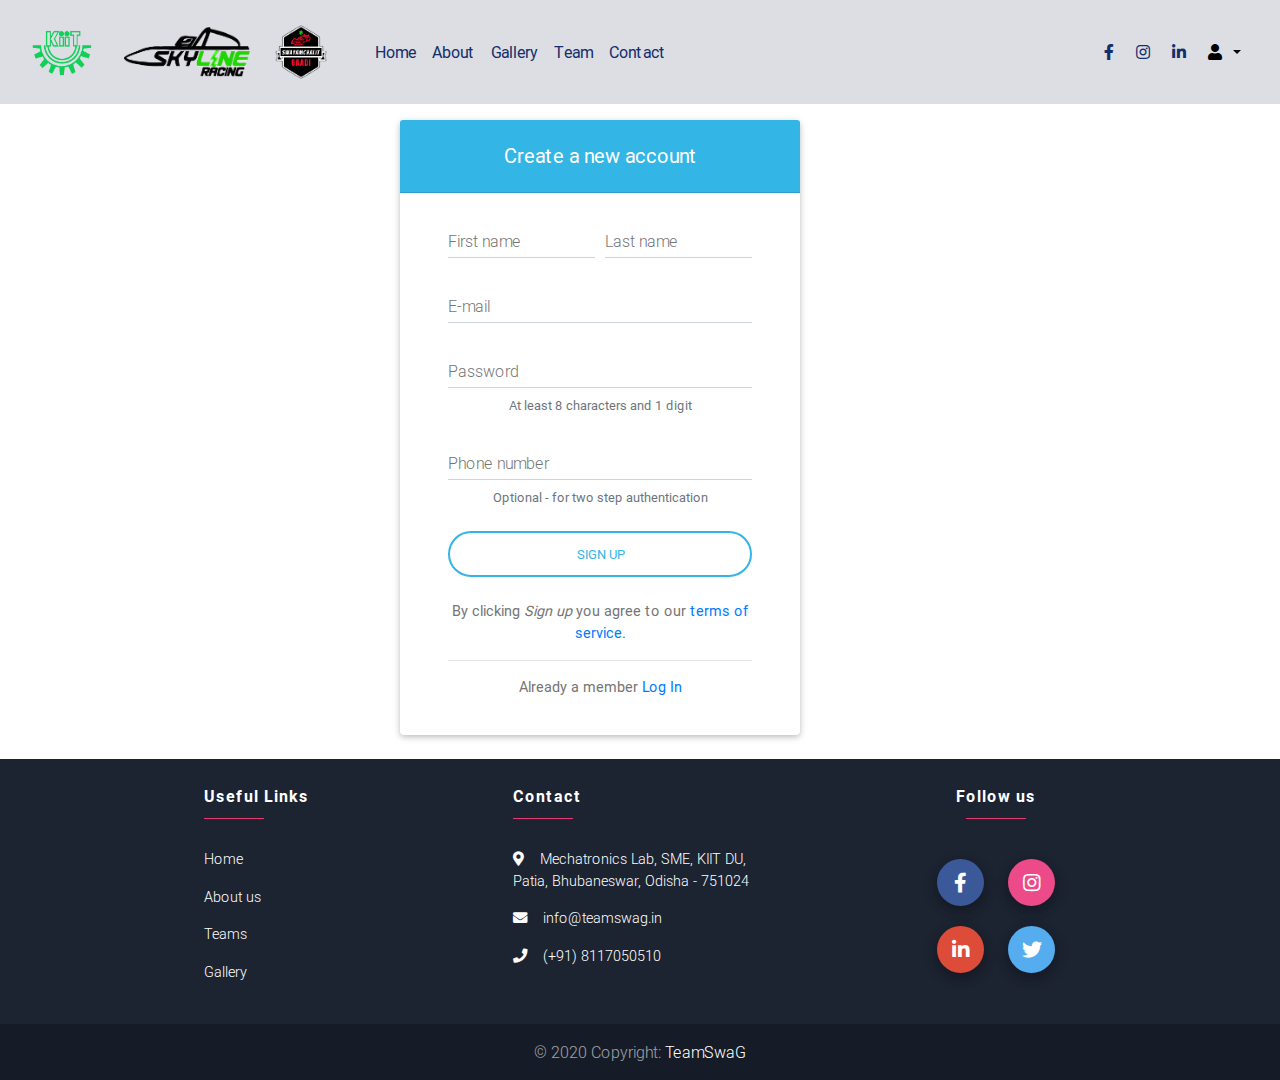
<file: register.html>
<!DOCTYPE html>
<html lang="en">

<head>
  <meta charset="utf-8">
  <meta name="viewport" content="width=device-width, initial-scale=1, shrink-to-fit=no">
  <meta http-equiv="x-ua-compatible" content="ie=edge">
  <title>TeamSwaG</title>
  <!-- Font Awesome -->
  <link rel="stylesheet" href="https://use.fontawesome.com/releases/v5.11.2/css/all.css">
  <!-- Bootstrap core CSS -->
  <link href="css/bootstrap.min.css" rel="stylesheet">
  <!-- Material Design Bootstrap -->
  <link href="css/mdb.min.css" rel="stylesheet">
  <style>
    html,
    body,
    header,
    .intro-2 {
      height: 100%;
    }

    @media (max-width: 740px) {

      html,
      body,
      header,
      .intro-2 {
        height: 900px;
      }
    }

    @media (min-width: 800px) and (max-width: 850px) {

      html,
      body,
      header,
      .intro-2 {
        height: 900px;
      }
    }

  </style>
</head>

<body class="creative-lp">

    <!-- Navbar -->
    <nav class="navbar navbar-expand-lg navbar-light fixed-top scrolling-navbar"><a class="navbar-brand" href="https://kiit.ac.in/" target="_blank">
      <img src="teamswag-images/Logos/KIIT-logo.png" height="70px" class="d-inline-block align-top"
        alt="KIIT logo">
    </a>
    <a class="navbar-brand" href="#">
      <img src="teamswag-images/Logos/SR-logo.png" height="50px" class="d-inline-block align-top"
        alt="Skyline Racing logo">
    </a>
    <a class="navbar-brand" href="./index.html">
      <img src="teamswag-images/Logos/swag-Logo.png" height="70px" class="d-inline-block align-top"
        alt="TeamSwaG logo">
    </a>
  <div class="container">
    <button class="navbar-toggler" type="button" data-toggle="collapse" data-target="#navbarTogglerDemo02"
      aria-controls="navbarTogglerDemo02" aria-expanded="false" aria-label="Toggle navigation">
      <span class="navbar-toggler-icon"></span>
    </button>
    <div class="collapse navbar-collapse" id="navbarTogglerDemo02">
      <ul class="navbar-nav mr-auto smooth-scroll">
        <li class="nav-item">
          <a class="nav-link title" href="./index.html">Home
            <span class="sr-only">(current)</span>
          </a>
        </li>
        <li class="nav-item">
          <a class="nav-link title" href="#about" data-offset="90">About</a>
        </li>
        <li class="nav-item">
          <a class="nav-link title" href="#gallery" data-offset="90">Gallery</a>
        </li>
        <li class="nav-item">
          <a class="nav-link title" href="#team" data-offset="90">Team</a>
        </li>
        <li class="nav-item">
          <a class="nav-link title" href="./contact.html" data-offset="90">Contact</a>
        </li>
      </ul>
      
      <!-- Social Icon  -->
      <ul class="navbar-nav nav-flex-icons">
        <li class="nav-item">
          <a class="nav-link" href="https://www.facebook.com/swayamchalitgadi/" target="_blank">
            <i class="fab fa-facebook-f title"></i>
          </a>
        </li>
        <li class="nav-item">
          <a class="nav-link" href="https://www.instagram.com/swayamchalit_gaadi/" target="_blank">
            <i class="fab fa-instagram title"></i>
          </a>
        </li>
        <li class="nav-item">
          <a class="nav-link" href="https://www.linkedin.com/company/teamswag/" target="_blank">
            <i class="fab fa-linkedin-in title"></i>
          </a>
        </li>
        <li class="nav-item dropdown">
          <a class="nav-link dropdown-toggle" id="navbarDropdownMenuLink-333" data-toggle="dropdown"
            aria-haspopup="true" aria-expanded="false">
            <i class="fas fa-user"></i>
          </a>
          <div class="dropdown-menu dropdown-menu-right dropdown-default"
            aria-labelledby="navbarDropdownMenuLink-333">
            <a class="dropdown-item" href="./sign-in.html">Sign In</a>
            <a class="dropdown-item" href="./register.html">Register</a>
          </div>
        </li>
      </ul>
    </div>
  </div>
</nav>

    <br><br><br><br><br>
    <!-- Material form register -->
<div class="card" style="width: 400px; margin-left: 400px;">

    <h5 class="card-header info-color white-text text-center py-4">
        <strong>Create a new account</strong>
    </h5>

    <!--Card content-->
    <div class="card-body px-lg-5 pt-0">

        <!-- Form -->
        <form class="text-center" style="color: #757575;" action="#!">

            <div class="form-row">
                <div class="col">
                    <!-- First name -->
                    <div class="md-form">
                        <input type="text" id="materialRegisterFormFirstName" class="form-control">
                        <label for="materialRegisterFormFirstName">First name</label>
                    </div>
                </div>
                <div class="col">
                    <!-- Last name -->
                    <div class="md-form">
                        <input type="email" id="materialRegisterFormLastName" class="form-control">
                        <label for="materialRegisterFormLastName">Last name</label>
                    </div>
                </div>
            </div>

            <!-- E-mail -->
            <div class="md-form mt-0">
                <input type="email" id="materialRegisterFormEmail" class="form-control">
                <label for="materialRegisterFormEmail">E-mail</label>
            </div>

            <!-- Password -->
            <div class="md-form">
                <input type="password" id="materialRegisterFormPassword" class="form-control" aria-describedby="materialRegisterFormPasswordHelpBlock">
                <label for="materialRegisterFormPassword">Password</label>
                <small id="materialRegisterFormPasswordHelpBlock" class="form-text text-muted mb-4">
                    At least 8 characters and 1 digit
                </small>
            </div>

            <!-- Phone number -->
            <div class="md-form">
                <input type="password" id="materialRegisterFormPhone" class="form-control" aria-describedby="materialRegisterFormPhoneHelpBlock">
                <label for="materialRegisterFormPhone">Phone number</label>
                <small id="materialRegisterFormPhoneHelpBlock" class="form-text text-muted mb-4">
                    Optional - for two step authentication
                </small>
            </div>

            <!-- Sign up button -->
            <button class="btn btn-outline-info btn-rounded btn-block my-4 waves-effect z-depth-0" type="submit">Sign up</button>

            <!-- Terms of service -->
            <p>By clicking
                <em>Sign up</em> you agree to our
                <a href="#">terms of service.</a>
                <hr>
            <!-- Register -->
        <p>Already a member
          <a href="./sign-in.html">Log In</a>
        </p>

        </form>
        <!-- Form -->

    </div>

</div>
<!-- Material form register -->
<br>
    

    



  <!-- Footer -->
<footer class="page-footer text-center text-md-left unique-color-dark pt-0">

  <!-- Footer Links -->
  <div class="container text-center text-md-left">

    <!-- Grid row -->
    <div class="row">

      <!--Second column-->
      <div class="col-md-2 col-lg-2 col-xl-2 mx-auto mb-4"> <br>
        <h6 class="spacing font-weight-bold">
          <strong>Useful Links</strong>
        </h6>
        <hr class="pink accent-2 mb-4 mt-0 d-inline-block mx-auto" style="width: 60px;">
        <p>
          <a href="./index.html">Home</a>
        </p>
        <p>
          <a href="#about">About us</a>
        </p>
        <p>
          <a href="#">Teams</a>
        </p>
        <p>
          <a href="#">Gallery</a>
        </p>
      </div>
      <!--/.Second column-->

      <!--Third column-->
      <div class="col-md-4 col-lg-3 col-xl-3"> <br>
        <h6 class="spacing font-weight-bold">
          <strong>Contact</strong>
        </h6>
        <hr class="pink accent-2 mb-4 mt-0 d-inline-block mx-auto" style="width: 60px;">
        <p>
          <i class="fas fa-map-marker-alt mr-3"></i>Mechatronics Lab, SME, KIIT DU, Patia, Bhubaneswar, Odisha - 751024</p>
        <p>
          <i class="fas fa-envelope mr-3"></i>info@teamswag.in</p>
        <p>
          <i class="fas fa-phone mr-3"></i>(+91) 8117050510</p>
      </div>
      <!--/.Third column-->

      <!-- Grid column -->
      <div class="col-md-2 col-lg-2 text-center mx-auto my-4">

        <!-- Social buttons -->
        <h6 class="spacing font-weight-bold">
          <strong>Follow us</strong>
        </h6>
        <hr class="pink accent-2 mb-4 mt-0 d-inline-block mx-auto" style="width: 60px;">
        <br>

        <!-- Facebook -->
        <a type="button" class="btn-floating btn-fb" href="https://www.facebook.com/swayamchalitgadi/" target="_blank">
          <i class="fab fa-facebook-f"></i>
        </a>
        <!-- Instagram -->
        <a type="button" class="btn-floating btn-dribbble" href="https://www.instagram.com/swayamchalit_gaadi/" target="_blank">
          <i class="fab fa-instagram"></i>
        </a>
        <!-- Linkedin +-->
        <a type="button" class="btn-floating btn-gplus" href="https://www.linkedin.com/company/teamswag/" target="_blank">
          <i class="fab fa-linkedin-in"></i>
        </a>
        <!-- Twitter -->
        <a type="button" class="btn-floating btn-tw">
          <i class="fab fa-twitter"></i>
        </a>    
       
      </div>
      <!-- Grid column -->

    </div>
    <!-- Grid row -->

  </div>
  <!-- Footer Links -->

  <!-- Copyright -->
  <div class="footer-copyright text-center py-3">© 2020 Copyright:
    <a href="./index.html"> TeamSwaG</a>
  </div>
  <!-- Copyright -->

</footer>
<!-- Footer -->

  <!-- JQuery -->
  <script type="text/javascript" src="js/jquery-3.4.1.min.js"></script>
  <!-- Bootstrap tooltips -->
  <script type="text/javascript" src="js/popper.min.js"></script>
  <!-- Bootstrap core JavaScript -->
  <script type="text/javascript" src="js/bootstrap.min.js"></script>
  <!-- MDB core JavaScript -->
  <script type="text/javascript" src="js/mdb.min.js"></script>

  <!-- Custom scripts -->
  <script>
    // Animation init
    new WOW().init();

    // Gallery
    $(function () {
      var selectedClass = "";
      $(".filter").click(function () {
        selectedClass = $(this).attr("data-rel");
        $("#gallery").fadeTo(100, 0.1);
        $("#gallery div").not("." + selectedClass).fadeOut().removeClass('animation');
        setTimeout(function () {
          $("." + selectedClass).fadeIn().addClass('animation');
          $("#gallery").fadeTo(300, 1);
        }, 300);
      });
    });

  </script>

</body>

</html>
</file>
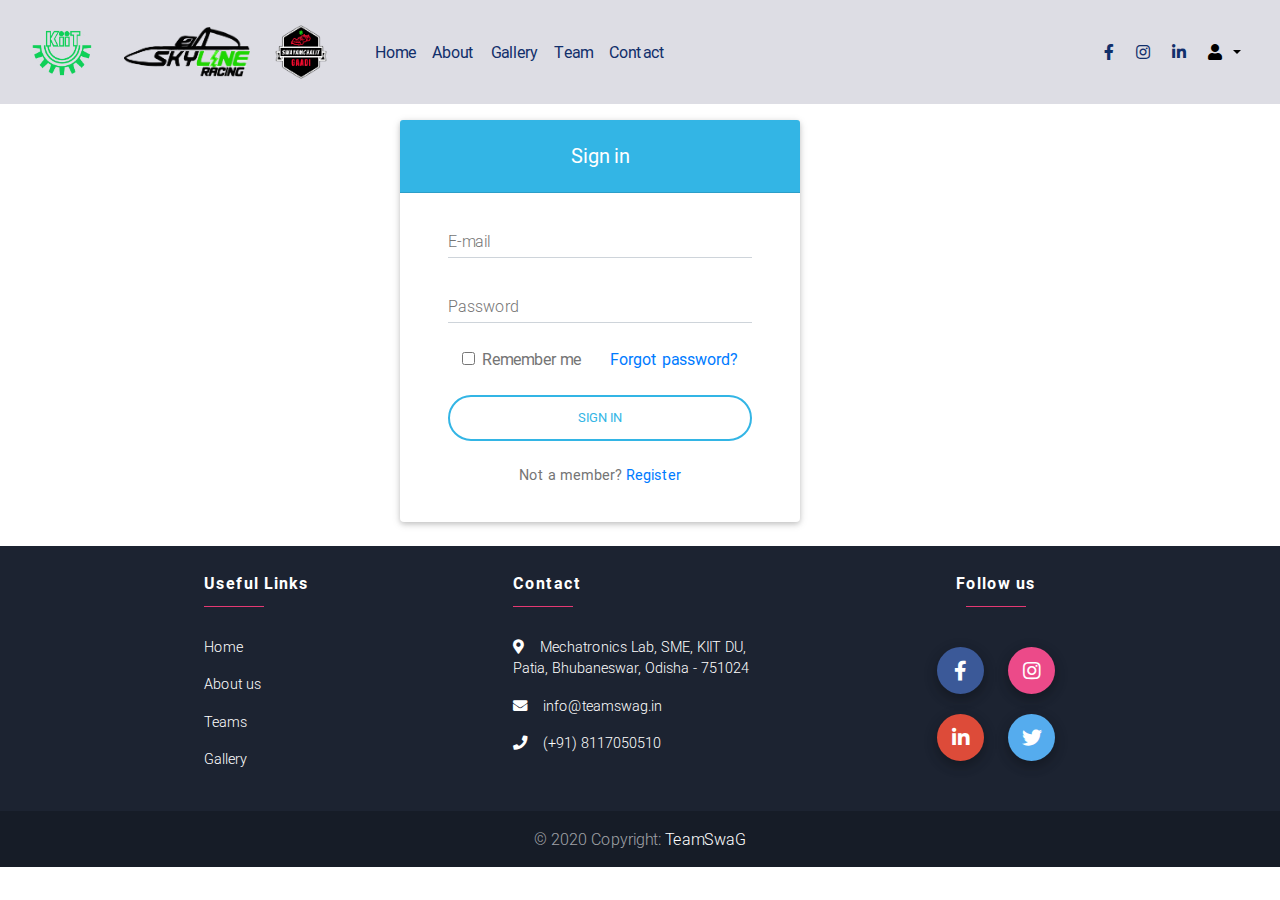
<file: sign-in.html>
<!DOCTYPE html>
<html lang="en">

<head>
  <meta charset="utf-8">
  <meta name="viewport" content="width=device-width, initial-scale=1, shrink-to-fit=no">
  <meta http-equiv="x-ua-compatible" content="ie=edge">
  <title>TeamSwaG</title>
  <!-- Font Awesome -->
  <link rel="stylesheet" href="https://use.fontawesome.com/releases/v5.11.2/css/all.css">
  <!-- Bootstrap core CSS -->
  <link href="css/bootstrap.min.css" rel="stylesheet">
  <!-- Material Design Bootstrap -->
  <link href="css/mdb.min.css" rel="stylesheet">
  <style>
    html,
    body,
    header,
    .intro-2 {
      height: 100%;
    }

    @media (max-width: 740px) {

      html,
      body,
      header,
      .intro-2 {
        height: 900px;
      }
    }

    @media (min-width: 800px) and (max-width: 850px) {

      html,
      body,
      header,
      .intro-2 {
        height: 900px;
      }
    }

  </style>
</head>

<body class="creative-lp">

    <!-- Navbar -->
    <nav class="navbar navbar-expand-lg navbar-light fixed-top scrolling-navbar"><a class="navbar-brand" href="https://kiit.ac.in/" target="_blank">
      <img src="teamswag-images/Logos/KIIT-logo.png" height="70px" class="d-inline-block align-top"
        alt="KIIT logo">
    </a>
    <a class="navbar-brand" href="#">
      <img src="teamswag-images/Logos/SR-logo.png" height="50px" class="d-inline-block align-top"
        alt="Skyline Racing logo">
    </a>
    <a class="navbar-brand" href="./index.html">
      <img src="teamswag-images/Logos/swag-Logo.png" height="70px" class="d-inline-block align-top"
        alt="TeamSwaG logo">
    </a>
  <div class="container">
    <button class="navbar-toggler" type="button" data-toggle="collapse" data-target="#navbarTogglerDemo02"
      aria-controls="navbarTogglerDemo02" aria-expanded="false" aria-label="Toggle navigation">
      <span class="navbar-toggler-icon"></span>
    </button>
    <div class="collapse navbar-collapse" id="navbarTogglerDemo02">
      <ul class="navbar-nav mr-auto smooth-scroll">
        <li class="nav-item">
          <a class="nav-link title" href="./index.html">Home
            <span class="sr-only">(current)</span>
          </a>
        </li>
        <li class="nav-item">
          <a class="nav-link title" href="#about" data-offset="90">About</a>
        </li>
        <li class="nav-item">
          <a class="nav-link title" href="#gallery" data-offset="90">Gallery</a>
        </li>
        <li class="nav-item">
          <a class="nav-link title" href="#team" data-offset="90">Team</a>
        </li>
        <li class="nav-item">
          <a class="nav-link title" href="./contact.html" data-offset="90">Contact</a>
        </li>
      </ul>
      
      <!-- Social Icon  -->
      <ul class="navbar-nav nav-flex-icons">
        <li class="nav-item">
          <a class="nav-link" href="https://www.facebook.com/swayamchalitgadi/" target="_blank">
            <i class="fab fa-facebook-f title"></i>
          </a>
        </li>
        <li class="nav-item">
          <a class="nav-link" href="https://www.instagram.com/swayamchalit_gaadi/" target="_blank">
            <i class="fab fa-instagram title"></i>
          </a>
        </li>
        <li class="nav-item">
          <a class="nav-link" href="https://www.linkedin.com/company/teamswag/" target="_blank">
            <i class="fab fa-linkedin-in title"></i>
          </a>
        </li>
        <li class="nav-item dropdown">
          <a class="nav-link dropdown-toggle" id="navbarDropdownMenuLink-333" data-toggle="dropdown"
            aria-haspopup="true" aria-expanded="false">
            <i class="fas fa-user"></i>
          </a>
          <div class="dropdown-menu dropdown-menu-right dropdown-default"
            aria-labelledby="navbarDropdownMenuLink-333">
            <a class="dropdown-item" href="./sign-in.html">Sign In</a>
            <a class="dropdown-item" href="./register.html">Register</a>
          </div>
        </li>
      </ul>
    </div>
  </div>
</nav>

    <br><br><br><br><br>
    <!-- Material form login -->
<div class="card" style="width: 400px; margin-left: 400px;">

    <h5 class="card-header info-color white-text text-center py-4">
      <strong>Sign in</strong>
    </h5>
  
    <!--Card content-->
    <div class="card-body px-lg-5 pt-0">
  
      <!-- Form -->
      <form class="text-center" style="color: #757575;" action="#!">
  
        <!-- Email -->
        <div class="md-form">
          <input type="email" id="materialLoginFormEmail" class="form-control">
          <label for="materialLoginFormEmail">E-mail</label>
        </div>
  
        <!-- Password -->
        <div class="md-form">
          <input type="password" id="materialLoginFormPassword" class="form-control">
          <label for="materialLoginFormPassword">Password</label>
        </div>
  
        <div class="d-flex justify-content-around">
          <div>
            <!-- Remember me -->
            <div class="form-check">
              <input type="checkbox" class="form-check-input" id="materialLoginFormRemember">
              <label class="form-check-label" for="materialLoginFormRemember">Remember me</label>
            </div>
          </div>
          <div>
            <!-- Forgot password -->
            <a href="">Forgot password?</a>
          </div>
        </div>
  
        <!-- Sign in button -->
        <button class="btn btn-outline-info btn-rounded btn-block my-4 waves-effect z-depth-0" type="submit">Sign in</button>
  
        <!-- Register -->
        <p>Not a member?
          <a href="./register.html">Register</a>
        </p>
  
      </form>
      <!-- Form -->
  
    </div>
  
  </div>
  <!-- Material form login -->
  <br>
    

    



  <!-- Footer -->
<footer class="page-footer text-center text-md-left unique-color-dark pt-0">

  <!-- Footer Links -->
  <div class="container text-center text-md-left">

    <!-- Grid row -->
    <div class="row">

      <!--Second column-->
      <div class="col-md-2 col-lg-2 col-xl-2 mx-auto mb-4"> <br>
        <h6 class="spacing font-weight-bold">
          <strong>Useful Links</strong>
        </h6>
        <hr class="pink accent-2 mb-4 mt-0 d-inline-block mx-auto" style="width: 60px;">
        <p>
          <a href="./index.html">Home</a>
        </p>
        <p>
          <a href="#about">About us</a>
        </p>
        <p>
          <a href="#">Teams</a>
        </p>
        <p>
          <a href="#">Gallery</a>
        </p>
      </div>
      <!--/.Second column-->

      <!--Third column-->
      <div class="col-md-4 col-lg-3 col-xl-3"> <br>
        <h6 class="spacing font-weight-bold">
          <strong>Contact</strong>
        </h6>
        <hr class="pink accent-2 mb-4 mt-0 d-inline-block mx-auto" style="width: 60px;">
        <p>
          <i class="fas fa-map-marker-alt mr-3"></i>Mechatronics Lab, SME, KIIT DU, Patia, Bhubaneswar, Odisha - 751024</p>
        <p>
          <i class="fas fa-envelope mr-3"></i>info@teamswag.in</p>
        <p>
          <i class="fas fa-phone mr-3"></i>(+91) 8117050510</p>
      </div>
      <!--/.Third column-->

      <!-- Grid column -->
      <div class="col-md-2 col-lg-2 text-center mx-auto my-4">

        <!-- Social buttons -->
        <h6 class="spacing font-weight-bold">
          <strong>Follow us</strong>
        </h6>
        <hr class="pink accent-2 mb-4 mt-0 d-inline-block mx-auto" style="width: 60px;">
        <br>

        <!-- Facebook -->
        <a type="button" class="btn-floating btn-fb" href="https://www.facebook.com/swayamchalitgadi/" target="_blank">
          <i class="fab fa-facebook-f"></i>
        </a>
        <!-- Instagram -->
        <a type="button" class="btn-floating btn-dribbble" href="https://www.instagram.com/swayamchalit_gaadi/" target="_blank">
          <i class="fab fa-instagram"></i>
        </a>
        <!-- Linkedin +-->
        <a type="button" class="btn-floating btn-gplus" href="https://www.linkedin.com/company/teamswag/" target="_blank">
          <i class="fab fa-linkedin-in"></i>
        </a>
        <!-- Twitter -->
        <a type="button" class="btn-floating btn-tw">
          <i class="fab fa-twitter"></i>
        </a>    
       
      </div>
      <!-- Grid column -->

    </div>
    <!-- Grid row -->

  </div>
  <!-- Footer Links -->

  <!-- Copyright -->
  <div class="footer-copyright text-center py-3">© 2020 Copyright:
    <a href="./index.html"> TeamSwaG</a>
  </div>
  <!-- Copyright -->

</footer>
<!-- Footer -->

  <!-- JQuery -->
  <script type="text/javascript" src="js/jquery-3.4.1.min.js"></script>
  <!-- Bootstrap tooltips -->
  <script type="text/javascript" src="js/popper.min.js"></script>
  <!-- Bootstrap core JavaScript -->
  <script type="text/javascript" src="js/bootstrap.min.js"></script>
  <!-- MDB core JavaScript -->
  <script type="text/javascript" src="js/mdb.min.js"></script>

  <!-- Custom scripts -->
  <script>
    // Animation init
    new WOW().init();

    // Gallery
    $(function () {
      var selectedClass = "";
      $(".filter").click(function () {
        selectedClass = $(this).attr("data-rel");
        $("#gallery").fadeTo(100, 0.1);
        $("#gallery div").not("." + selectedClass).fadeOut().removeClass('animation');
        setTimeout(function () {
          $("." + selectedClass).fadeIn().addClass('animation');
          $("#gallery").fadeTo(300, 1);
        }, 300);
      });
    });

  </script>

</body>

</html>
</file>
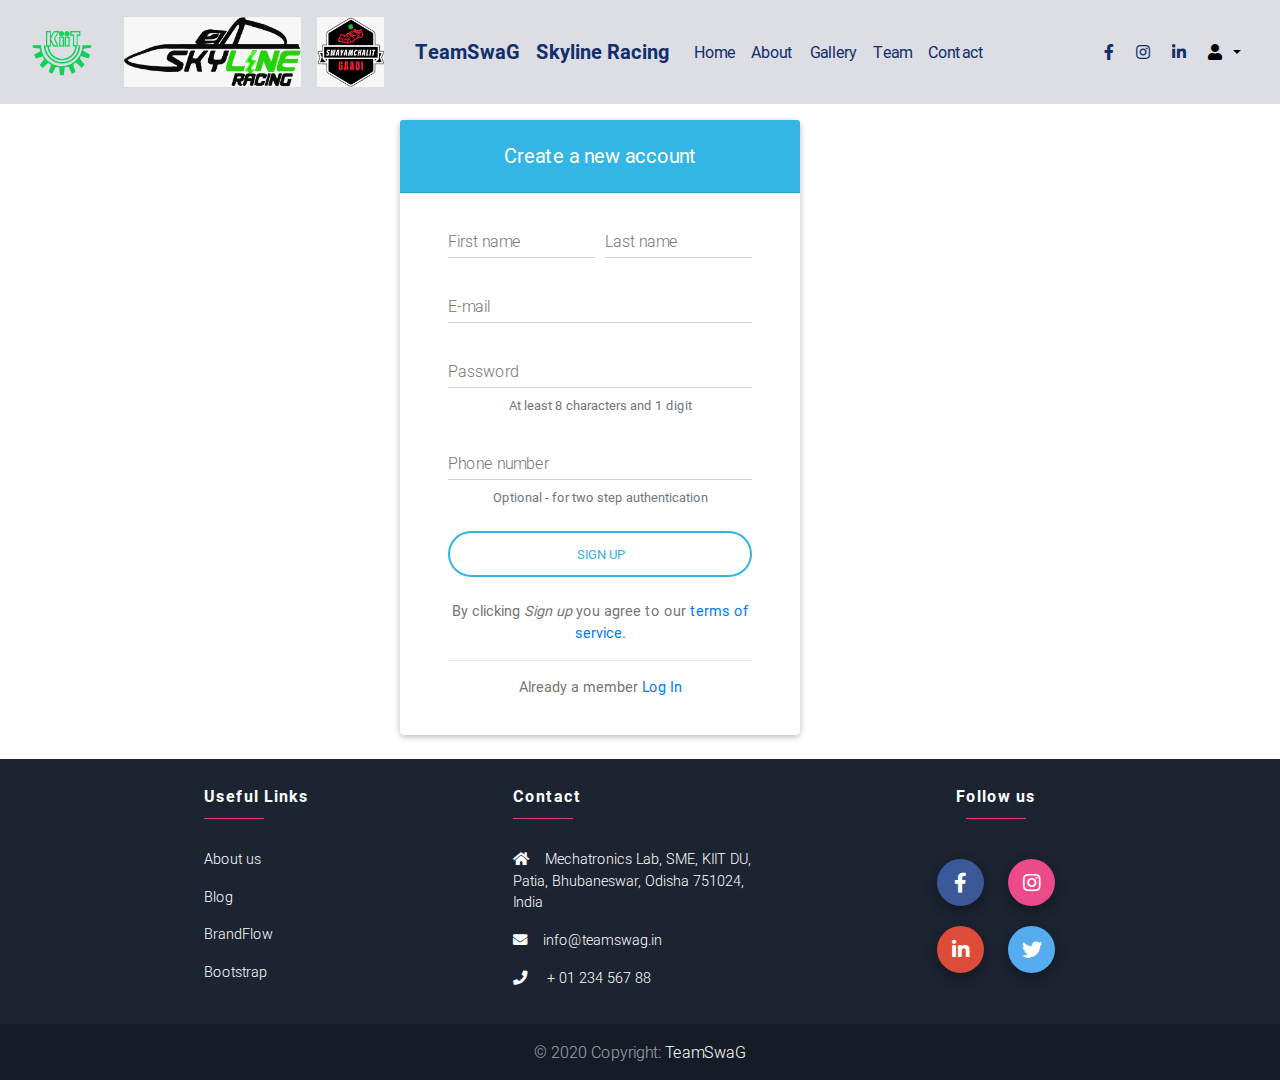
<file: html/register.html>
<!DOCTYPE html>
<html lang="en">

<head>
  <meta charset="utf-8">
  <meta name="viewport" content="width=device-width, initial-scale=1, shrink-to-fit=no">
  <meta http-equiv="x-ua-compatible" content="ie=edge">
  <title>TeamSwaG</title>
  <!-- Font Awesome -->
  <link rel="stylesheet" href="https://use.fontawesome.com/releases/v5.11.2/css/all.css">
  <!-- Bootstrap core CSS -->
  <link href="../css/bootstrap.min.css" rel="stylesheet">
  <!-- Material Design Bootstrap -->
  <link href="../css/mdb.min.css" rel="stylesheet">
  <style>
    html,
    body,
    header,
    .intro-2 {
      height: 100%;
    }

    @media (max-width: 740px) {

      html,
      body,
      header,
      .intro-2 {
        height: 900px;
      }
    }

    @media (min-width: 800px) and (max-width: 850px) {

      html,
      body,
      header,
      .intro-2 {
        height: 900px;
      }
    }

  </style>
</head>

<body class="creative-lp">

    <!-- Navbar -->
    <nav class="navbar navbar-expand-lg navbar-light fixed-top scrolling-navbar"><a class="navbar-brand" href="https://kiit.ac.in/" target="_blank">
      <img src="../teamswag-images/logo/kiit.png" height="70px" class="d-inline-block align-top"
        alt="mdb logo">
    </a>
    <a class="navbar-brand" href="#">
      <img src="../teamswag-images/logo/IMG-20200906-WA0055.jpg" height="70px" class="d-inline-block align-top"
        alt="mdb logo">
    </a>
    <a class="navbar-brand" href="./Landing-Page-Creative.html">
      <img src="../teamswag-images/logo/IMG-20200906-WA0054 cropped.jpg" height="70px" class="d-inline-block align-top"
        alt="mdb logo">
    </a>
  <div class="container">
    
    <a class="navbar-brand font-weight-bold title" href="./Landing-Page-Creative.html">TeamSwaG</a>
    <a class="navbar-brand font-weight-bold title" href="">Skyline Racing</a>
    <button class="navbar-toggler" type="button" data-toggle="collapse" data-target="#navbarTogglerDemo02"
      aria-controls="navbarTogglerDemo02" aria-expanded="false" aria-label="Toggle navigation">
      <span class="navbar-toggler-icon"></span>
    </button>
    <div class="collapse navbar-collapse" id="navbarTogglerDemo02">
      <ul class="navbar-nav mr-auto smooth-scroll">
        <li class="nav-item">
          <a class="nav-link title" href="./Landing-Page-Creative.html">Home
            <span class="sr-only">(current)</span>
          </a>
        </li>
        <li class="nav-item">
          <a class="nav-link title" href="#about" data-offset="90">About</a>
        </li>
        <li class="nav-item">
          <a class="nav-link title" href="#gallery" data-offset="90">Gallery</a>
        </li>
        <li class="nav-item">
          <a class="nav-link title" href="#team" data-offset="90">Team</a>
        </li>
        <li class="nav-item">
          <a class="nav-link title" href="#contact" data-offset="90">Contact</a>
        </li>
      </ul>
      
      <!-- Social Icon  -->
      <ul class="navbar-nav nav-flex-icons">
        <li class="nav-item">
          <a class="nav-link" href="https://www.facebook.com/swayamchalitgadi/" target="_blank">
            <i class="fab fa-facebook-f title"></i>
          </a>
        </li>
        <li class="nav-item">
          <a class="nav-link" href="https://www.instagram.com/swayamchalit_gaadi/" target="_blank">
            <i class="fab fa-instagram title"></i>
          </a>
        </li>
        <li class="nav-item">
          <a class="nav-link" href="https://www.linkedin.com/company/teamswag/" target="_blank">
            <i class="fab fa-linkedin-in title"></i>
          </a>
        </li>
        <li class="nav-item dropdown">
          <a class="nav-link dropdown-toggle" id="navbarDropdownMenuLink-333" data-toggle="dropdown"
            aria-haspopup="true" aria-expanded="false">
            <i class="fas fa-user"></i>
          </a>
          <div class="dropdown-menu dropdown-menu-right dropdown-default"
            aria-labelledby="navbarDropdownMenuLink-333">
            <a class="dropdown-item" href="./sign-in.html">Sign In</a>
            <a class="dropdown-item" href="./register.html">Register</a>
          </div>
        </li>
      </ul>
    </div>
  </div>
</nav>

    <br><br><br><br><br>
    <!-- Material form register -->
<div class="card" style="width: 400px; margin-left: 400px;">

    <h5 class="card-header info-color white-text text-center py-4">
        <strong>Create a new account</strong>
    </h5>

    <!--Card content-->
    <div class="card-body px-lg-5 pt-0">

        <!-- Form -->
        <form class="text-center" style="color: #757575;" action="#!">

            <div class="form-row">
                <div class="col">
                    <!-- First name -->
                    <div class="md-form">
                        <input type="text" id="materialRegisterFormFirstName" class="form-control">
                        <label for="materialRegisterFormFirstName">First name</label>
                    </div>
                </div>
                <div class="col">
                    <!-- Last name -->
                    <div class="md-form">
                        <input type="email" id="materialRegisterFormLastName" class="form-control">
                        <label for="materialRegisterFormLastName">Last name</label>
                    </div>
                </div>
            </div>

            <!-- E-mail -->
            <div class="md-form mt-0">
                <input type="email" id="materialRegisterFormEmail" class="form-control">
                <label for="materialRegisterFormEmail">E-mail</label>
            </div>

            <!-- Password -->
            <div class="md-form">
                <input type="password" id="materialRegisterFormPassword" class="form-control" aria-describedby="materialRegisterFormPasswordHelpBlock">
                <label for="materialRegisterFormPassword">Password</label>
                <small id="materialRegisterFormPasswordHelpBlock" class="form-text text-muted mb-4">
                    At least 8 characters and 1 digit
                </small>
            </div>

            <!-- Phone number -->
            <div class="md-form">
                <input type="password" id="materialRegisterFormPhone" class="form-control" aria-describedby="materialRegisterFormPhoneHelpBlock">
                <label for="materialRegisterFormPhone">Phone number</label>
                <small id="materialRegisterFormPhoneHelpBlock" class="form-text text-muted mb-4">
                    Optional - for two step authentication
                </small>
            </div>

            <!-- Sign up button -->
            <button class="btn btn-outline-info btn-rounded btn-block my-4 waves-effect z-depth-0" type="submit">Sign up</button>

            <!-- Terms of service -->
            <p>By clicking
                <em>Sign up</em> you agree to our
                <a href="#">terms of service.</a>
                <hr>
            <!-- Register -->
        <p>Already a member
          <a href="./sign-in.html">Log In</a>
        </p>

        </form>
        <!-- Form -->

    </div>

</div>
<!-- Material form register -->
<br>
    

    



  <!-- Footer -->
<footer class="page-footer text-center text-md-left unique-color-dark pt-0">

  <!-- Footer Links -->
  <div class="container text-center text-md-left">

    <!-- Grid row -->
    <div class="row">

      <!--Second column-->
      <div class="col-md-2 col-lg-2 col-xl-2 mx-auto mb-4"> <br>
        <h6 class="spacing font-weight-bold">
          <strong>Useful Links</strong>
        </h6>
        <hr class="pink accent-2 mb-4 mt-0 d-inline-block mx-auto" style="width: 60px;">
        <p>
          <a href="#about">About us</a>
        </p>
        <p>
          <a href="#!">Blog</a>
        </p>
        <p>
          <a href="#!">BrandFlow</a>
        </p>
        <p>
          <a href="#!">Bootstrap</a>
        </p>
      </div>
      <!--/.Second column-->

      <!--Third column-->
      <div class="col-md-4 col-lg-3 col-xl-3"> <br>
        <h6 class="spacing font-weight-bold">
          <strong>Contact</strong>
        </h6>
        <hr class="pink accent-2 mb-4 mt-0 d-inline-block mx-auto" style="width: 60px;">
        <p>
          <i class="fas fa-home mr-3"></i>Mechatronics Lab, SME, KIIT DU, Patia, Bhubaneswar, Odisha 751024, India</p>
        <p>
          <i class="fas fa-envelope mr-3"></i>info@teamswag.in</p>
        <p>
          <i class="fas fa-phone mr-3"></i> + 01 234 567 88</p>
      </div>
      <!--/.Third column-->

      <!-- Grid column -->
      <div class="col-md-2 col-lg-2 text-center mx-auto my-4">

        <!-- Social buttons -->
        <h6 class="spacing font-weight-bold">
          <strong>Follow us</strong>
        </h6>
        <hr class="pink accent-2 mb-4 mt-0 d-inline-block mx-auto" style="width: 60px;">
        <br>

        <!-- Facebook -->
        <a type="button" class="btn-floating btn-fb" href="https://www.facebook.com/swayamchalitgadi/" target="_blank">
          <i class="fab fa-facebook-f"></i>
        </a>
        <!-- Instagram -->
        <a type="button" class="btn-floating btn-dribbble" href="https://www.instagram.com/swayamchalit_gaadi/" target="_blank">
          <i class="fab fa-instagram"></i>
        </a>
        <!-- Linkedin +-->
        <a type="button" class="btn-floating btn-gplus" href="https://www.linkedin.com/company/teamswag/" target="_blank">
          <i class="fab fa-linkedin-in"></i>
        </a>
        <!-- Twitter -->
        <a type="button" class="btn-floating btn-tw">
          <i class="fab fa-twitter"></i>
        </a>    
       
      </div>
      <!-- Grid column -->

    </div>
    <!-- Grid row -->

  </div>
  <!-- Footer Links -->

  <!-- Copyright -->
  <div class="footer-copyright text-center py-3">© 2020 Copyright:
    <a href="#"> TeamSwaG</a>
  </div>
  <!-- Copyright -->

</footer>
<!-- Footer -->

  <!-- JQuery -->
  <script type="text/javascript" src="../js/jquery-3.4.1.min.js"></script>
  <!-- Bootstrap tooltips -->
  <script type="text/javascript" src="../js/popper.min.js"></script>
  <!-- Bootstrap core JavaScript -->
  <script type="text/javascript" src="../js/bootstrap.min.js"></script>
  <!-- MDB core JavaScript -->
  <script type="text/javascript" src="../js/mdb.min.js"></script>

  <!-- Custom scripts -->
  <script>
    // Animation init
    new WOW().init();

    // Gallery
    $(function () {
      var selectedClass = "";
      $(".filter").click(function () {
        selectedClass = $(this).attr("data-rel");
        $("#gallery").fadeTo(100, 0.1);
        $("#gallery div").not("." + selectedClass).fadeOut().removeClass('animation');
        setTimeout(function () {
          $("." + selectedClass).fadeIn().addClass('animation');
          $("#gallery").fadeTo(300, 1);
        }, 300);
      });
    });

  </script>

</body>

</html>
</file>
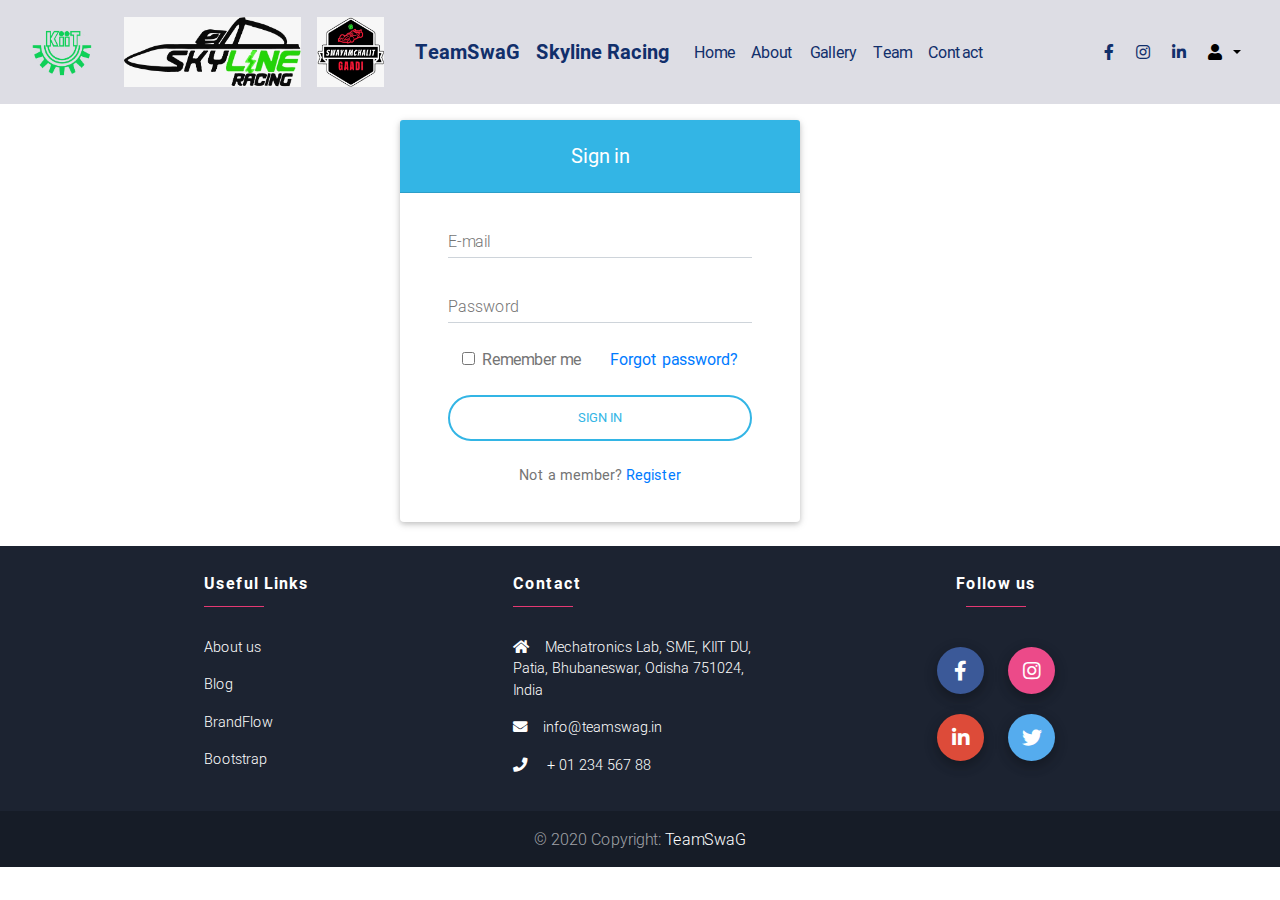
<file: html/sign-in.html>
<!DOCTYPE html>
<html lang="en">

<head>
  <meta charset="utf-8">
  <meta name="viewport" content="width=device-width, initial-scale=1, shrink-to-fit=no">
  <meta http-equiv="x-ua-compatible" content="ie=edge">
  <title>TeamSwaG</title>
  <!-- Font Awesome -->
  <link rel="stylesheet" href="https://use.fontawesome.com/releases/v5.11.2/css/all.css">
  <!-- Bootstrap core CSS -->
  <link href="../css/bootstrap.min.css" rel="stylesheet">
  <!-- Material Design Bootstrap -->
  <link href="../css/mdb.min.css" rel="stylesheet">
  <style>
    html,
    body,
    header,
    .intro-2 {
      height: 100%;
    }

    @media (max-width: 740px) {

      html,
      body,
      header,
      .intro-2 {
        height: 900px;
      }
    }

    @media (min-width: 800px) and (max-width: 850px) {

      html,
      body,
      header,
      .intro-2 {
        height: 900px;
      }
    }

  </style>
</head>

<body class="creative-lp">

    <!-- Navbar -->
    <nav class="navbar navbar-expand-lg navbar-light fixed-top scrolling-navbar"><a class="navbar-brand" href="https://kiit.ac.in/" target="_blank">
      <img src="../teamswag-images/logo/kiit.png" height="70px" class="d-inline-block align-top"
        alt="mdb logo">
    </a>
    <a class="navbar-brand" href="#">
      <img src="../teamswag-images/logo/IMG-20200906-WA0055.jpg" height="70px" class="d-inline-block align-top"
        alt="mdb logo">
    </a>
    <a class="navbar-brand" href="./Landing-Page-Creative.html">
      <img src="../teamswag-images/logo/IMG-20200906-WA0054 cropped.jpg" height="70px" class="d-inline-block align-top"
        alt="mdb logo">
    </a>
  <div class="container">
    
    <a class="navbar-brand font-weight-bold title" href="./Landing-Page-Creative.html">TeamSwaG</a>
    <a class="navbar-brand font-weight-bold title" href="">Skyline Racing</a>
    <button class="navbar-toggler" type="button" data-toggle="collapse" data-target="#navbarTogglerDemo02"
      aria-controls="navbarTogglerDemo02" aria-expanded="false" aria-label="Toggle navigation">
      <span class="navbar-toggler-icon"></span>
    </button>
    <div class="collapse navbar-collapse" id="navbarTogglerDemo02">
      <ul class="navbar-nav mr-auto smooth-scroll">
        <li class="nav-item">
          <a class="nav-link title" href="./Landing-Page-Creative.html">Home
            <span class="sr-only">(current)</span>
          </a>
        </li>
        <li class="nav-item">
          <a class="nav-link title" href="#about" data-offset="90">About</a>
        </li>
        <li class="nav-item">
          <a class="nav-link title" href="#gallery" data-offset="90">Gallery</a>
        </li>
        <li class="nav-item">
          <a class="nav-link title" href="#team" data-offset="90">Team</a>
        </li>
        <li class="nav-item">
          <a class="nav-link title" href="#contact" data-offset="90">Contact</a>
        </li>
      </ul>
      
      <!-- Social Icon  -->
      <ul class="navbar-nav nav-flex-icons">
        <li class="nav-item">
          <a class="nav-link" href="https://www.facebook.com/swayamchalitgadi/" target="_blank">
            <i class="fab fa-facebook-f title"></i>
          </a>
        </li>
        <li class="nav-item">
          <a class="nav-link" href="https://www.instagram.com/swayamchalit_gaadi/" target="_blank">
            <i class="fab fa-instagram title"></i>
          </a>
        </li>
        <li class="nav-item">
          <a class="nav-link" href="https://www.linkedin.com/company/teamswag/" target="_blank">
            <i class="fab fa-linkedin-in title"></i>
          </a>
        </li>
        <li class="nav-item dropdown">
          <a class="nav-link dropdown-toggle" id="navbarDropdownMenuLink-333" data-toggle="dropdown"
            aria-haspopup="true" aria-expanded="false">
            <i class="fas fa-user"></i>
          </a>
          <div class="dropdown-menu dropdown-menu-right dropdown-default"
            aria-labelledby="navbarDropdownMenuLink-333">
            <a class="dropdown-item" href="./sign-in.html">Sign In</a>
            <a class="dropdown-item" href="./register.html">Register</a>
          </div>
        </li>
      </ul>
    </div>
  </div>
</nav>

    <br><br><br><br><br>
    <!-- Material form login -->
<div class="card" style="width: 400px; margin-left: 400px;">

    <h5 class="card-header info-color white-text text-center py-4">
      <strong>Sign in</strong>
    </h5>
  
    <!--Card content-->
    <div class="card-body px-lg-5 pt-0">
  
      <!-- Form -->
      <form class="text-center" style="color: #757575;" action="#!">
  
        <!-- Email -->
        <div class="md-form">
          <input type="email" id="materialLoginFormEmail" class="form-control">
          <label for="materialLoginFormEmail">E-mail</label>
        </div>
  
        <!-- Password -->
        <div class="md-form">
          <input type="password" id="materialLoginFormPassword" class="form-control">
          <label for="materialLoginFormPassword">Password</label>
        </div>
  
        <div class="d-flex justify-content-around">
          <div>
            <!-- Remember me -->
            <div class="form-check">
              <input type="checkbox" class="form-check-input" id="materialLoginFormRemember">
              <label class="form-check-label" for="materialLoginFormRemember">Remember me</label>
            </div>
          </div>
          <div>
            <!-- Forgot password -->
            <a href="">Forgot password?</a>
          </div>
        </div>
  
        <!-- Sign in button -->
        <button class="btn btn-outline-info btn-rounded btn-block my-4 waves-effect z-depth-0" type="submit">Sign in</button>
  
        <!-- Register -->
        <p>Not a member?
          <a href="./register.html">Register</a>
        </p>
  
      </form>
      <!-- Form -->
  
    </div>
  
  </div>
  <!-- Material form login -->
  <br>
    

    



  <!-- Footer -->
<footer class="page-footer text-center text-md-left unique-color-dark pt-0">

  <!-- Footer Links -->
  <div class="container text-center text-md-left">

    <!-- Grid row -->
    <div class="row">

      <!--Second column-->
      <div class="col-md-2 col-lg-2 col-xl-2 mx-auto mb-4"> <br>
        <h6 class="spacing font-weight-bold">
          <strong>Useful Links</strong>
        </h6>
        <hr class="pink accent-2 mb-4 mt-0 d-inline-block mx-auto" style="width: 60px;">
        <p>
          <a href="#about">About us</a>
        </p>
        <p>
          <a href="#!">Blog</a>
        </p>
        <p>
          <a href="#!">BrandFlow</a>
        </p>
        <p>
          <a href="#!">Bootstrap</a>
        </p>
      </div>
      <!--/.Second column-->

      <!--Third column-->
      <div class="col-md-4 col-lg-3 col-xl-3"> <br>
        <h6 class="spacing font-weight-bold">
          <strong>Contact</strong>
        </h6>
        <hr class="pink accent-2 mb-4 mt-0 d-inline-block mx-auto" style="width: 60px;">
        <p>
          <i class="fas fa-home mr-3"></i>Mechatronics Lab, SME, KIIT DU, Patia, Bhubaneswar, Odisha 751024, India</p>
        <p>
          <i class="fas fa-envelope mr-3"></i>info@teamswag.in</p>
        <p>
          <i class="fas fa-phone mr-3"></i> + 01 234 567 88</p>
      </div>
      <!--/.Third column-->

      <!-- Grid column -->
      <div class="col-md-2 col-lg-2 text-center mx-auto my-4">

        <!-- Social buttons -->
        <h6 class="spacing font-weight-bold">
          <strong>Follow us</strong>
        </h6>
        <hr class="pink accent-2 mb-4 mt-0 d-inline-block mx-auto" style="width: 60px;">
        <br>

        <!-- Facebook -->
        <a type="button" class="btn-floating btn-fb" href="https://www.facebook.com/swayamchalitgadi/" target="_blank">
          <i class="fab fa-facebook-f"></i>
        </a>
        <!-- Instagram -->
        <a type="button" class="btn-floating btn-dribbble" href="https://www.instagram.com/swayamchalit_gaadi/" target="_blank">
          <i class="fab fa-instagram"></i>
        </a>
        <!-- Linkedin +-->
        <a type="button" class="btn-floating btn-gplus" href="https://www.linkedin.com/company/teamswag/" target="_blank">
          <i class="fab fa-linkedin-in"></i>
        </a>
        <!-- Twitter -->
        <a type="button" class="btn-floating btn-tw">
          <i class="fab fa-twitter"></i>
        </a>    
       
      </div>
      <!-- Grid column -->

    </div>
    <!-- Grid row -->

  </div>
  <!-- Footer Links -->

  <!-- Copyright -->
  <div class="footer-copyright text-center py-3">© 2020 Copyright:
    <a href="#"> TeamSwaG</a>
  </div>
  <!-- Copyright -->

</footer>
<!-- Footer -->

  <!-- JQuery -->
  <script type="text/javascript" src="../js/jquery-3.4.1.min.js"></script>
  <!-- Bootstrap tooltips -->
  <script type="text/javascript" src="../js/popper.min.js"></script>
  <!-- Bootstrap core JavaScript -->
  <script type="text/javascript" src="../js/bootstrap.min.js"></script>
  <!-- MDB core JavaScript -->
  <script type="text/javascript" src="../js/mdb.min.js"></script>

  <!-- Custom scripts -->
  <script>
    // Animation init
    new WOW().init();

    // Gallery
    $(function () {
      var selectedClass = "";
      $(".filter").click(function () {
        selectedClass = $(this).attr("data-rel");
        $("#gallery").fadeTo(100, 0.1);
        $("#gallery div").not("." + selectedClass).fadeOut().removeClass('animation');
        setTimeout(function () {
          $("." + selectedClass).fadeIn().addClass('animation');
          $("#gallery").fadeTo(300, 1);
        }, 300);
      });
    });

  </script>

</body>

</html>
</file>
